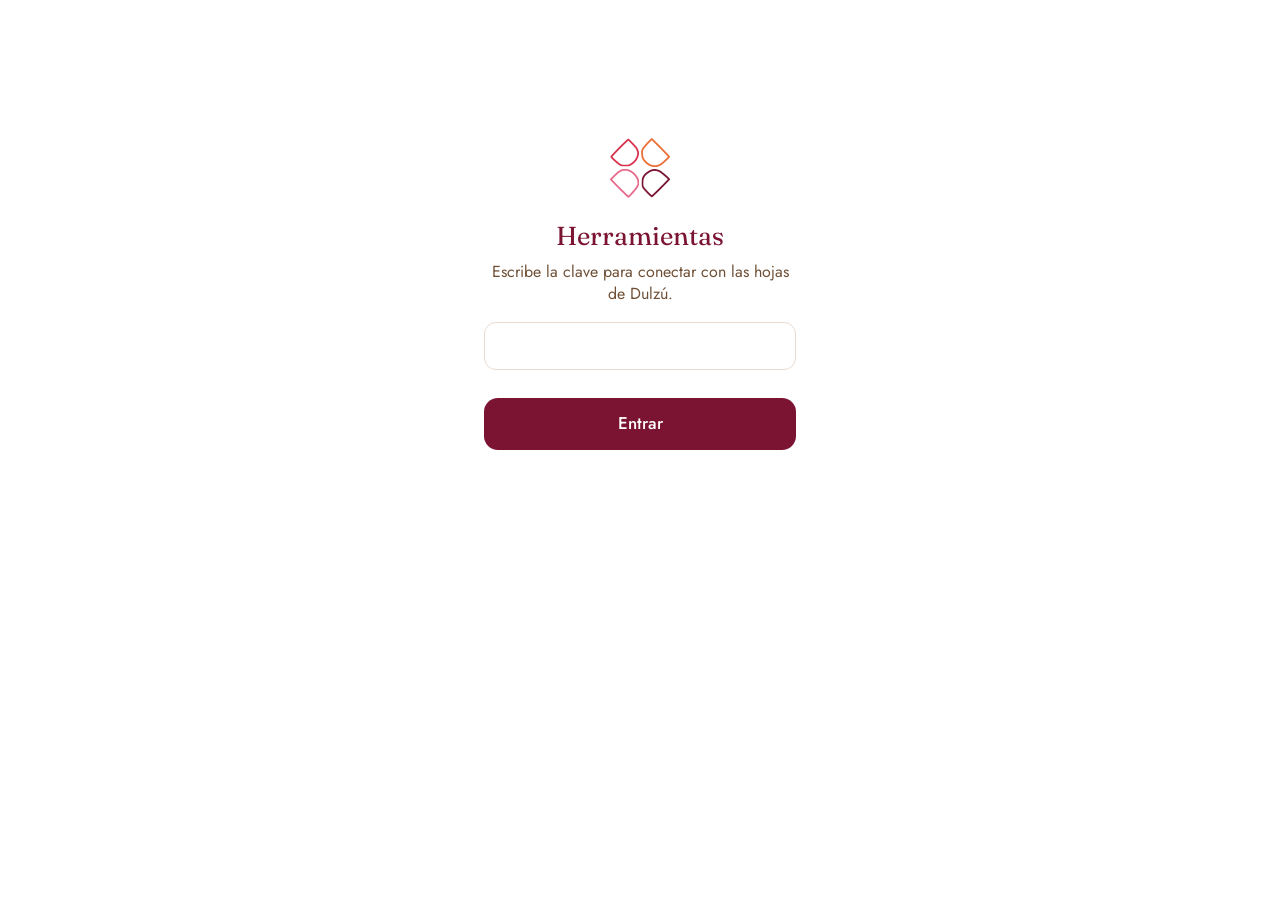
<file: index.html>
<!doctype html>
<html lang="es">
<head>
<meta charset="utf-8">
<meta name="viewport" content="width=device-width, initial-scale=1, viewport-fit=cover">
<meta name="robots" content="noindex">
<meta name="theme-color" content="#FFFFFF">
<title>Cotizar · Dulzú</title>
<link rel="icon" href="monograma.svg" type="image/svg+xml">
<link rel="preconnect" href="https://fonts.googleapis.com">
<link rel="preconnect" href="https://fonts.gstatic.com" crossorigin>
<link rel="stylesheet" href="https://fonts.googleapis.com/css2?family=Fraunces:opsz,wght@9..144,400;9..144,500&family=Jost:wght@400;500;600&display=swap">
<style>
/* Manual de marca Dulzú v1.1 — paleta intensa. Fraunces: títulos y montos. Jost: interfaz. */
:root{
  --coral:#D8334F; --durazno:#EA7038; --rosa:#E66B8C; --vino:#7A1432; --vino-osc:#5E0F27;
  --cacao:#3F2B26; --camel:#6F5036; --rosa-suave:#F7C6C7; --crema:#FBF4E8; --blanco:#FFFFFF;
  --linea:#EADBCF; --linea-suave:#F3E9DF; --tenue:#9C8576;
  --verde:#1F6B3A; --verde-fondo:#E7F6EC; --verde-linea:#9FD3AE;
  --serif:'Fraunces', Georgia, 'Times New Roman', serif;
  --sans:'Jost', 'Avenir Next', 'Segoe UI', system-ui, sans-serif;
  --barra:84px;
}
*{box-sizing:border-box}
html,body{margin:0;padding:0;background:var(--blanco)}
body{font-family:var(--sans);color:var(--cacao);font-size:16px;line-height:1.4;-webkit-text-size-adjust:100%;-webkit-tap-highlight-color:transparent}
button,input,select{font:inherit;color:inherit}
button{cursor:pointer;touch-action:manipulation}
input{font-size:16px}
:focus-visible{outline:2px solid var(--rosa);outline-offset:2px}
.app{max-width:560px;margin:0 auto;min-height:100vh;padding-bottom:calc(var(--barra) + env(safe-area-inset-bottom,0px) + 24px)}
[hidden]{display:none !important}

/* Encabezado */
.top{position:sticky;top:0;z-index:20;background:var(--blanco);padding:calc(8px + env(safe-area-inset-top,0px)) 16px 10px;border-bottom:1px solid transparent;transition:border-color .15s}
.top-fila{display:flex;align-items:center;gap:8px}
.top-fila .icono:first-child{margin-left:-10px;color:var(--vino)}
.titulo{font-family:var(--serif);font-weight:400;font-size:21px;color:var(--vino);margin:0 0 0 4px;flex:1;line-height:1.2}
.top .tabs{margin-top:10px}
.top.sombra{border-bottom-color:var(--linea)}
.top img{width:48px;height:48px;flex:none;display:block}
.tabs{flex:1;display:flex;background:var(--crema);border-radius:12px;padding:4px}
.tabs button{flex:1;border:0;background:none;padding:9px 0;border-radius:9px;font-weight:500;font-size:15px;color:var(--camel)}
.tabs button[aria-selected=true]{background:var(--blanco);color:var(--vino);box-shadow:0 1px 2px rgba(63,43,38,.12)}
.icono{width:44px;height:44px;border:0;background:none;border-radius:12px;display:flex;align-items:center;justify-content:center;color:var(--camel);flex:none}
.icono:active{background:var(--crema)}
main{padding:4px 16px 0}

/* Campos */
.lbl{display:block;font-weight:500;font-size:14px;color:var(--camel);margin:0 0 6px}
.fila-cli{display:flex;justify-content:space-between;align-items:center;gap:10px;margin-top:4px}
.fila-cli .lbl{margin:0}
.borrar{border:0;background:none;color:var(--vino);font-weight:500;font-size:15px;min-height:44px;padding:0 2px;display:inline-flex;align-items:center;gap:6px}
.borrar:active{opacity:.6}
.input{width:100%;height:48px;border:1px solid var(--linea);border-radius:12px;padding:0 14px;background:var(--blanco);font-size:16px}
.input::placeholder{color:#A8968A}
.input:focus{border-color:var(--vino);outline:none}
.buscar{position:relative}
.buscar svg{position:absolute;left:14px;top:14px;pointer-events:none}
.buscar .input{padding-left:44px}

/* Secciones */
.sec{border:1px solid var(--linea);border-radius:16px;margin-top:14px;overflow:hidden;background:var(--blanco)}
.sec-h{display:flex;align-items:center;gap:10px;padding:14px 14px 12px}
.petal{width:11px;height:11px;border-radius:50% 50% 50% 0;transform:rotate(-45deg);flex:none;display:inline-block}
.petal.p{width:8px;height:8px}
.c-torta{background:var(--coral)} .c-boc{background:var(--durazno)} .c-tem{background:var(--rosa)} .c-pos{background:var(--vino)}
.sec-h h2{font-family:var(--serif);font-weight:400;font-size:21px;color:var(--vino);margin:0;flex:1}
.sec-h .precio{font-family:var(--serif);font-weight:500;font-size:20px;font-variant-numeric:tabular-nums;text-align:right;line-height:1.15}
.sec-h .precio small{display:block;font-family:var(--sans);font-weight:400;font-size:13px;color:var(--camel)}
.sw{position:relative;width:48px;height:28px;border-radius:14px;background:#D9C9BC;border:0;flex:none;transition:background .15s}
.sw::after{content:"";position:absolute;left:3px;top:3px;width:22px;height:22px;border-radius:50%;background:#fff;transition:transform .15s}
.sw[aria-checked=true]{background:var(--vino)}
.sw[aria-checked=true]::after{transform:translateX(20px)}
.fila{display:flex;align-items:center;justify-content:space-between;gap:12px;padding:8px 14px;border-top:1px solid var(--linea-suave);min-height:58px}
.fila .k{font-weight:500;font-size:15px}
.fila .k small{display:block;font-weight:400;font-size:13px;color:var(--camel)}
.selector{border:0;background:none;display:flex;align-items:center;gap:6px;font-weight:500;font-size:16px;padding:10px 0;min-height:44px;text-align:right}
.chev{color:#B9A596;flex:none}
.bloque{padding:12px 14px 14px;border-top:1px solid var(--linea-suave)}
.seg{display:flex;background:var(--crema);border-radius:10px;padding:3px}
.seg button{flex:1;border:0;background:none;padding:9px 4px;font-weight:500;font-size:14px;color:var(--camel);border-radius:8px;min-height:40px}
.seg button[aria-pressed=true]{background:var(--blanco);color:var(--vino);box-shadow:0 1px 2px rgba(63,43,38,.12)}
.chips{display:flex;gap:8px;overflow-x:auto;scrollbar-width:none;padding:2px 0;margin:0 -14px;padding-left:14px;padding-right:14px}
.chips::-webkit-scrollbar{display:none}
.chip{flex:none;height:40px;padding:0 15px;border-radius:999px;border:1px solid var(--linea);background:var(--blanco);display:inline-flex;align-items:center;gap:7px;font-weight:500;font-size:15px;white-space:nowrap}
.chip[aria-pressed=true]{background:var(--vino);border-color:var(--vino);color:#fff}
.nota{font-size:13.5px;color:var(--camel);margin:8px 0 0;line-height:1.4}
.aviso{background:var(--rosa-suave);color:var(--vino);border-radius:12px;padding:10px 12px;font-size:14px;line-height:1.4;margin:0 14px 12px}
.aviso.verde{background:var(--verde-fondo);color:var(--verde);border:1px solid var(--verde-linea)}

/* Acordeón */
.acc{border:0;background:none;width:100%;display:flex;align-items:center;justify-content:space-between;gap:12px;padding:8px 14px;border-top:1px solid var(--linea-suave);min-height:58px;text-align:left}
.acc .v{font-size:15px;color:var(--camel);text-align:right;display:flex;align-items:center;gap:6px}
.acc .v b{font-weight:500;color:var(--cacao)}
.acc .chev{transition:transform .15s}
.acc[aria-expanded=true] .chev{transform:rotate(90deg)}
.panel{padding:4px 14px 14px;background:#FFFCF8;border-top:1px solid var(--linea-suave)}

/* Stepper */
.step{display:inline-flex;align-items:center;border:1px solid var(--linea);border-radius:12px;height:44px;flex:none;background:var(--blanco)}
.step button{width:44px;height:42px;border:0;background:none;font-size:22px;line-height:1;color:var(--vino);border-radius:12px}
.step button:disabled{color:#CDBDB1}
.step button:active:not(:disabled){background:var(--crema)}
.step input{width:46px;border:0;text-align:center;font-weight:600;font-size:17px;font-variant-numeric:tabular-nums;background:none;padding:0;-moz-appearance:textfield}
.step input::-webkit-outer-spin-button,.step input::-webkit-inner-spin-button{-webkit-appearance:none;margin:0}
.step.ancho input{width:58px}
.pulso{animation:pulso .18s ease-out}
@keyframes pulso{from{transform:scale(1.12)}to{transform:scale(1)}}
.agregar{height:44px;padding:0 16px;border-radius:12px;border:1px solid var(--vino);color:var(--vino);background:var(--blanco);font-weight:500;font-size:15px;flex:none}
.agregar:active{background:var(--crema)}
.mas{border:1px dashed var(--durazno);background:none;border-radius:12px;width:100%;min-height:46px;font-weight:500;font-size:15px;margin-top:10px}
.quitar{width:40px;height:40px;border:0;background:none;color:var(--tenue);border-radius:10px;flex:none;font-size:18px}
.quitar:active{background:var(--crema)}

/* Filas internas (pisos, relleno, extras, minutos) */
.it{display:flex;align-items:center;gap:10px;padding:10px 0;border-bottom:1px solid var(--linea-suave)}
.it:last-of-type{border-bottom:0}
.it .t{flex:1;min-width:0}
.it .n{font-weight:500;font-size:15px;border:0;background:none;padding:0;text-align:left;display:flex;align-items:center;gap:6px;min-height:36px}
.it .s{font-size:13.5px;color:var(--camel)}
.it .monto{width:96px;flex:none}
.it .monto .input{height:44px;text-align:right;padding:0 10px}
.piso{padding:12px 0;border-bottom:1px solid var(--linea-suave)}
.piso-h{display:flex;align-items:center;justify-content:space-between;gap:8px}
.piso-h b{font-weight:500}
.piso .seg,.piso .chips{margin-top:8px}

/* Productos */
.h3{display:flex;align-items:baseline;justify-content:space-between;margin:26px 2px 10px}
.h3 h2{font-family:var(--serif);font-weight:400;font-size:21px;color:var(--vino);margin:0}
.h3 span{font-size:14px;color:var(--camel)}
.cats{margin:12px -16px 0;padding:2px 16px}
.prod{display:flex;align-items:center;gap:12px;padding:12px 0;border-bottom:1px solid var(--linea-suave)}
.prod .t{flex:1;min-width:0}
.prod .n{font-weight:500;font-size:16px;display:flex;align-items:center;gap:8px}
.prod .d{font-size:14px;color:var(--camel);margin-top:2px}
.prod .d b{font-weight:500;color:var(--cacao)}
.prod.on .n{color:var(--vino)}
.vacio{padding:18px 0;color:var(--camel);font-size:15px}

/* Barra inferior */
.barra{position:fixed;left:0;right:0;bottom:0;z-index:30;background:var(--blanco);border-top:1px solid var(--linea)}
.barra-in{max-width:560px;margin:0 auto;display:flex;align-items:center;gap:14px;padding:10px 16px calc(12px + env(safe-area-inset-bottom,0px))}
.barra .tl{flex:1;min-width:0}
.barra .tl small{display:block;font-size:14px;color:var(--camel)}
.barra .tl strong{font-family:var(--serif);font-weight:500;font-size:30px;line-height:1.1;font-variant-numeric:tabular-nums}
.btn{height:52px;padding:0 24px;border-radius:14px;border:0;background:var(--vino);color:#fff;font-weight:500;font-size:17px;flex:none;display:inline-flex;align-items:center;justify-content:center;gap:8px;text-decoration:none}
.btn:active{background:var(--vino-osc)}
.btn:disabled{opacity:.45}
.btn.sec2{background:var(--blanco);color:var(--vino);border:1px solid var(--vino)}
.btn.sec2:active{background:var(--crema)}
.teclado .barra{display:none}

/* Resumen */
.volver{border:0;background:none;color:var(--vino);font-weight:500;font-size:15px;display:inline-flex;align-items:center;gap:6px;min-height:44px;padding:0}
.ticket{border:1px solid var(--linea);border-radius:16px;padding:16px 16px 4px;margin-top:4px}
.tk-h{display:flex;justify-content:space-between;align-items:flex-start;gap:10px;padding-bottom:12px;border-bottom:1px dashed var(--linea)}
.tk-h .c{font-family:var(--serif);font-size:21px;color:var(--vino);overflow-wrap:anywhere}
.tk-h .f{font-size:14px;color:var(--camel);margin-top:2px}
.estado{font-weight:500;font-size:14px;white-space:nowrap;color:var(--camel)}
.estado.ok{color:var(--verde)}
.ln{padding:12px 0;border-bottom:1px solid var(--linea-suave)}
.ln .a{display:flex;justify-content:space-between;gap:12px;font-weight:500}
.ln .a span:last-child{font-variant-numeric:tabular-nums;white-space:nowrap}
.ln .b{display:flex;justify-content:space-between;gap:12px;font-size:14px;color:var(--camel);margin-top:3px}
.ln .b span:last-child{white-space:nowrap}
.tot{display:flex;justify-content:space-between;align-items:baseline;padding:14px 0 2px}
.tot span{font-weight:500}
.tot strong{font-family:var(--serif);font-weight:500;font-size:34px;color:var(--vino);font-variant-numeric:tabular-nums}
.igv{font-size:13px;color:var(--camel);text-align:right;padding-bottom:12px}
.acts{display:flex;gap:10px;margin-top:14px}
.acts .btn{flex:1;padding:0 10px;font-size:16px}
.negocio{border:1px solid var(--linea);border-radius:16px;margin-top:14px;overflow:hidden}
.negocio > .acc{border-top:0;font-weight:500}
.fam{margin:0 14px 12px;background:var(--verde-fondo);border:1px solid var(--verde-linea);border-radius:12px;padding:12px 14px;color:var(--verde)}
.fam .x{display:flex;justify-content:space-between;align-items:baseline;gap:10px}
.fam .x span{font-weight:500;font-size:15px}
.fam .x strong{font-weight:600;font-size:24px;font-variant-numeric:tabular-nums}
.fam small{font-size:13px;color:#2F7D4A}
.fam .dl{display:flex;justify-content:space-between;font-size:14.5px;padding:5px 0;border-top:1px dashed var(--verde-linea);font-variant-numeric:tabular-nums}
.fam .dl:first-of-type{margin-top:8px}
.pc{border-top:1px solid var(--linea-suave);padding:14px}
.pc-h{display:flex;justify-content:space-between;gap:10px;align-items:flex-start}
.pc-t{font-family:var(--serif);font-size:19px;color:var(--vino)}
.pc-s{font-size:13px;color:var(--camel);margin-top:2px;line-height:1.35}
.pc-p{font-family:var(--serif);font-size:20px;white-space:nowrap;font-variant-numeric:tabular-nums}
.pc-cap{font-size:13px;color:var(--camel);margin:10px 0 2px}
.pc-r{display:flex;justify-content:space-between;gap:10px;font-size:14px;padding:6px 0;border-bottom:1px dashed var(--linea);font-variant-numeric:tabular-nums}
.pc-r span:first-child{color:var(--camel)}
.pc-r span:last-child{white-space:nowrap}
.pc-r i{font-style:normal;font-size:12px;color:#8C7563;display:inline-block;min-width:36px;text-align:right}
.pc-r.tot2{font-weight:600;border-bottom:0;border-top:1px solid var(--camel);margin-top:2px}
.pc-r.tot2 span:first-child{color:var(--cacao)}
.pc-fam{display:flex;justify-content:space-between;align-items:center;gap:10px;background:var(--verde-fondo);border:1px solid var(--verde-linea);color:var(--verde);border-radius:10px;padding:10px 12px;margin-top:8px;font-variant-numeric:tabular-nums}
.pc-fam small{display:block;font-size:12px;color:#2F7D4A}
.pc-fam b{font-size:18px;white-space:nowrap}
.pc-nota{font-size:13px;color:var(--camel);margin-top:8px;line-height:1.4}

/* Historial */
.hi{border-bottom:1px solid var(--linea-suave)}
.hi-b{width:100%;border:0;background:none;text-align:left;display:flex;gap:12px;padding:14px 0}
.hi-b .t{flex:1;min-width:0}
.hi .n{font-weight:500;overflow-wrap:anywhere}
.hi .f{font-size:13px;color:var(--camel);margin-top:1px}
.hi .d{font-size:14px;color:var(--camel);margin-top:4px;line-height:1.35}
.hi .p{font-family:var(--serif);font-weight:500;font-size:19px;color:var(--vino);white-space:nowrap;font-variant-numeric:tabular-nums}
.hi-det{padding:0 0 14px}
.hi-det .pc-r:last-child{border-bottom:0}
.dia{font-weight:500;font-size:14px;color:var(--camel);margin:20px 0 0}

/* Hoja inferior */
.velo{position:fixed;inset:0;z-index:50;background:rgba(63,43,38,.32);display:flex;align-items:flex-end;justify-content:center}
.hoja{background:var(--blanco);width:100%;max-width:560px;max-height:82vh;border-radius:20px 20px 0 0;display:flex;flex-direction:column;padding-bottom:env(safe-area-inset-bottom,0px);animation:sube .16s ease-out}
@keyframes sube{from{transform:translateY(24px);opacity:.6}to{transform:none;opacity:1}}
.hoja-h{display:flex;align-items:center;justify-content:space-between;padding:14px 16px 8px}
.hoja-h h3{font-family:var(--serif);font-weight:400;font-size:21px;color:var(--vino);margin:0}
.hoja .buscar{margin:0 16px 8px}
.hoja-l{overflow-y:auto;padding:0 8px 12px;-webkit-overflow-scrolling:touch}
.op{width:100%;border:0;background:none;text-align:left;display:flex;justify-content:space-between;align-items:center;gap:12px;padding:12px 10px;border-radius:12px;min-height:52px;font-size:16px}
.op:active{background:var(--crema)}
.op[aria-selected=true]{background:var(--crema);color:var(--vino);font-weight:500}
.op small{color:var(--camel);font-size:14px;white-space:nowrap}

/* Avisos breves */
.toast{position:fixed;left:50%;transform:translateX(-50%);bottom:calc(var(--barra) + env(safe-area-inset-bottom,0px) + 14px);z-index:60;width:calc(100% - 32px);max-width:528px;background:var(--cacao);color:#fff;border-radius:12px;padding:12px 14px;font-weight:500;font-size:15px;display:flex;justify-content:space-between;align-items:center;gap:12px;box-shadow:0 6px 20px rgba(63,43,38,.22)}
.toast button{border:0;background:none;color:var(--rosa-suave);font-weight:500;padding:6px 4px}
.teclado .toast{bottom:16px}

/* Inicio */
.hola{display:flex;align-items:center;gap:12px;margin:calc(22px + env(safe-area-inset-top,0px)) 2px 26px}
.hola img{width:52px;height:52px;flex:none}
.hola h1{font-family:var(--serif);font-weight:400;font-size:28px;color:var(--vino);margin:0}
.grid{display:grid;grid-template-columns:1fr 1fr;gap:12px;padding-bottom:24px}
.card{border:0;text-align:left;border-radius:18px;padding:16px 14px 14px;min-height:132px;display:flex;flex-direction:column;justify-content:space-between;align-items:flex-start;gap:10px;transition:transform .08s}
.card:active{transform:scale(.97)}
.card b{display:block;font-weight:500;font-size:18px;line-height:1.2}
.card small{display:block;font-size:13px;margin-top:2px}
.card .ic{width:36px;height:36px;border-radius:11px;display:flex;align-items:center;justify-content:center;flex:none}
.card.f{color:#fff}.card.f .ic{background:rgba(255,255,255,.18)}.card.f small{opacity:.85}
.card.coral{background:var(--coral)}.card.vino{background:var(--vino)}
.card.s{background:var(--crema);color:var(--cacao)}.card.s small{color:var(--camel)}.card.s .ic{background:#fff}
.card.ancha{grid-column:span 2;min-height:76px;flex-direction:row;align-items:center;justify-content:flex-start;gap:12px}
.card.ancha b{font-size:17px}

/* Clave */
.clave{max-width:360px;margin:12vh auto 0;padding:24px;text-align:center}
.clave img{width:64px;height:64px}
.clave h1{font-family:var(--serif);font-weight:400;color:var(--vino);font-size:26px;margin:12px 0 6px}
.clave p{color:var(--camel);margin:0 0 16px}
.clave .btn{width:100%;margin-top:12px}

@media (min-width:900px){
  .app{max-width:600px}
  .barra-in{max-width:600px}
}
@media (prefers-reduced-motion:reduce){*{animation:none !important;transition:none !important}}
</style>
</head>
<body>
<div class="app" id="app">
  <header class="top" id="top" hidden>
    <div class="top-fila">
      <button class="icono" id="backBtn" aria-label="Volver al inicio">
        <svg width="22" height="22" viewBox="0 0 24 24" fill="none" stroke="currentColor" stroke-width="2.2" aria-hidden="true"><path d="m15 6-6 6 6 6"/></svg>
      </button>
      <img id="mono" src="monograma.svg" alt="Dulzú" width="48" height="48">
      <h1 class="titulo">Cotizar torta</h1>
      <button class="icono" id="menuBtn" aria-label="Más opciones">
        <svg width="22" height="22" viewBox="0 0 24 24" fill="currentColor" aria-hidden="true"><circle cx="5" cy="12" r="2"/><circle cx="12" cy="12" r="2"/><circle cx="19" cy="12" r="2"/></svg>
      </button>
    </div>
    <div class="tabs" role="tablist">
      <button role="tab" id="tabCotizar" aria-selected="true">Cotizar</button>
      <button role="tab" id="tabHist" aria-selected="false">Historial</button>
    </div>
  </header>
  <main id="main"></main>
</div>
<div class="barra" id="barra" hidden>
  <div class="barra-in">
    <div class="tl"><small id="barraSub">Total</small><strong id="barraTotal">S/ 0</strong></div>
    <button class="btn" id="barraBtn">Ver resumen</button>
  </div>
</div>
<script src="calc.js"></script>
<script src="app.js"></script>
</body>
</html>
</file>
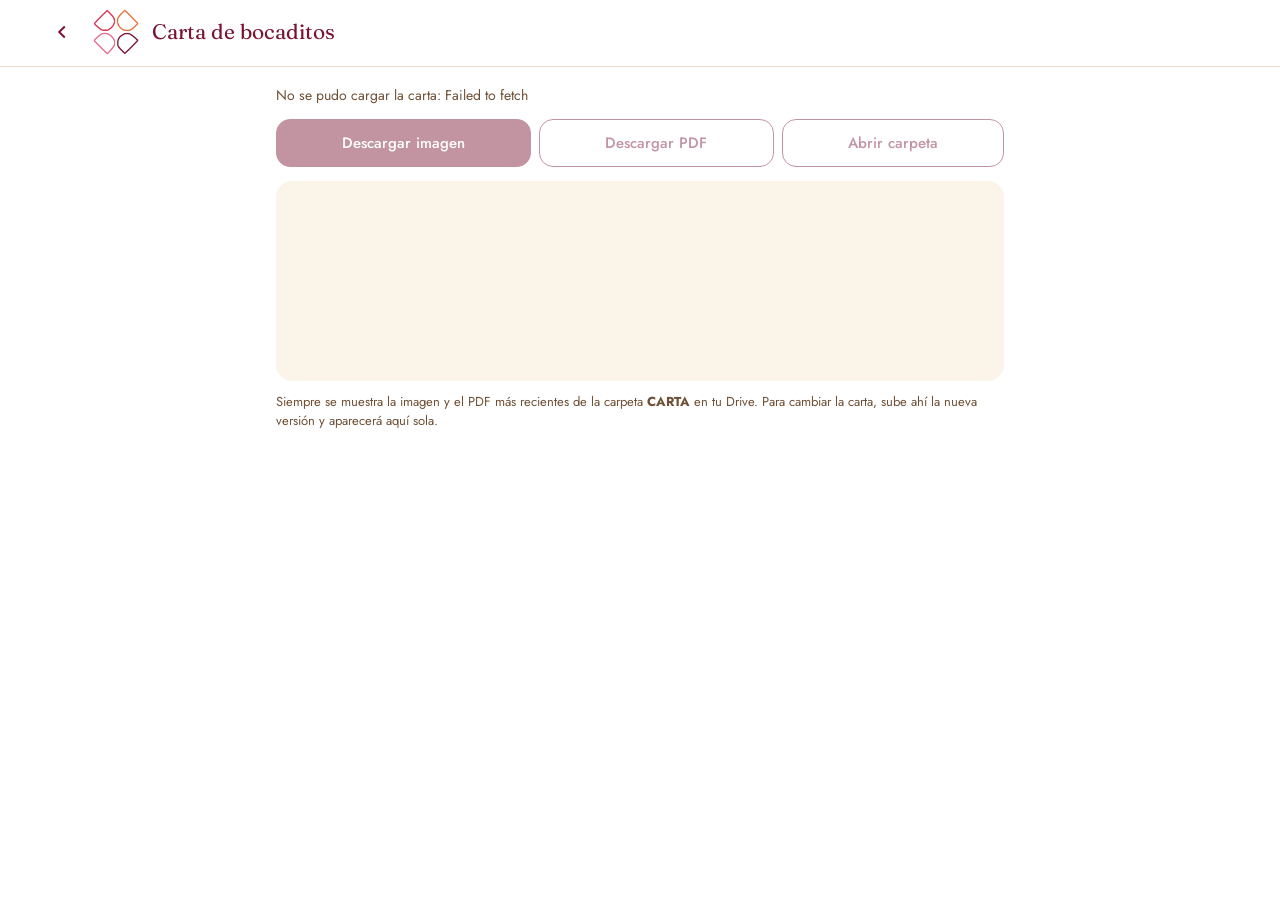
<file: carta.html>
<!doctype html>
<html lang="es"><head><meta charset="utf-8">
<meta name="viewport" content="width=device-width,initial-scale=1,viewport-fit=cover">
<meta name="robots" content="noindex">
<title>Carta · Dulzú</title>
<link rel="icon" href="monograma.svg" type="image/svg+xml">
<link rel="preconnect" href="https://fonts.googleapis.com"><link rel="preconnect" href="https://fonts.gstatic.com" crossorigin>
<link rel="stylesheet" href="https://fonts.googleapis.com/css2?family=Fraunces:opsz,wght@9..144,400;9..144,500&family=Jost:wght@400;500;600&display=swap">
<style>
:root{--bg:#FBF4E8;--card:#FFFFFF;--ink:#3F2B26;--muted:#6F5036;--line:#EADBCF;--vino:#7A1432;--coral:#D8334F}
*{box-sizing:border-box}
html,body{margin:0;background:var(--bg);color:var(--ink);font-family:"Jost","Segoe UI",system-ui,sans-serif}
.wrap{max-width:760px;margin:0 auto;padding:calc(10px + env(safe-area-inset-top,0px)) 16px calc(40px + env(safe-area-inset-bottom,0px))}
.dz-back{display:inline-flex;align-items:center;gap:6px;min-height:44px;color:var(--vino);font:500 15px Jost,system-ui,sans-serif;text-decoration:none;padding:0 4px}
h1{font-family:"Fraunces",Georgia,serif;font-weight:400;font-size:26px;margin:4px 0 0;color:var(--vino)}
.sub{margin:4px 0 14px;color:var(--muted);font-size:14px;min-height:20px}
.bar{display:flex;flex-wrap:wrap;gap:8px;margin-bottom:14px}
.bar a{flex:1 1 auto;text-align:center;text-decoration:none;font-size:15px;font-weight:500;border-radius:999px;padding:12px 16px;min-height:44px;border:1px solid var(--line);background:var(--card);color:var(--ink)}
.bar a.primary{background:var(--vino);border-color:var(--vino);color:#fff}
.bar a.off{opacity:.45;pointer-events:none}
.stage{background:#F1E6D8;border-radius:14px;padding:12px;text-align:center;min-height:200px}
.stage img{width:100%;max-width:700px;height:auto;display:block;margin:0 auto;box-shadow:0 1px 2px rgba(63,43,38,.12),0 8px 24px rgba(63,43,38,.10);background:#fff}
.empty{padding:40px 16px;color:var(--muted)}
.hint{font-size:13px;color:var(--muted);margin-top:12px;line-height:1.45}
</style></head><body class="dz"><link rel="stylesheet" href="app.css">
<header class="dz-top"><div class="dz-top-in"><a class="dz-atras" href="./" aria-label="Volver al inicio"><svg width="22" height="22" viewBox="0 0 24 24" fill="none" stroke="currentColor" stroke-width="2.2" aria-hidden="true"><path d="m15 6-6 6 6 6"/></svg></a><img src="monograma.svg" alt="Dulzú" width="48" height="48"><h1 class="dz-tit">Carta de bocaditos</h1></div></header>
<div class="wrap">
<h1>Carta de bocaditos</h1>
<p class="sub" id="sub">Cargando la carta…</p>
<div class="bar">
<a class="primary off" id="bImg" href="#" target="_blank" rel="noopener">Descargar imagen</a>
<a class="off" id="bPdf" href="#" target="_blank" rel="noopener">Descargar PDF</a>
<a class="off" id="bDir" href="#" target="_blank" rel="noopener">Abrir carpeta</a>
</div>
<div class="stage" id="stage"></div>
<p class="hint">Siempre se muestra la imagen y el PDF más recientes de la carpeta <b>CARTA</b> en tu Drive. Para cambiar la carta, sube ahí la nueva versión y aparecerá aquí sola.</p>
</div>
<script>
/* Carta de bocaditos en la app (31/10/2026): muestra al instante la última carta guardada en el teléfono y la actualiza desde Drive */
(function(){
var API='https://script.google.com/macros/s/AKfycbwIDp3-xUtD7GFfvjS-g6oCFJ8HVKtSfjLjXT5j_96P2qnaOL4rvSRajMWdTSrYWAlg/exec';
var KEY='';try{KEY=localStorage.getItem('dzk')||''}catch(e){}
function $(id){return document.getElementById(id)}
function esc(s){return String(s==null?'':s).replace(/[&<>"]/g,function(c){return{'&':'&amp;','<':'&lt;','>':'&gt;','"':'&quot;'}[c]})}
function enlace(id,url){var a=$(id);if(url){a.href=url;a.classList.remove('off')}else{a.href='#';a.classList.add('off')}}
var actual='';
function pintar(c,nota){
var firma=c.imagen?c.imagen.nombre+'|'+c.imagen.fecha:'-';
$('sub').textContent=(c.imagen?'Versión: '+c.imagen.nombre+' · actualizada el '+c.imagen.fecha:'No hay ninguna carta en la carpeta CARTA.')+(nota?' · '+nota:'');
enlace('bImg',c.imagen&&c.imagen.descarga);enlace('bPdf',c.pdf&&c.pdf.descarga);enlace('bDir',c.carpeta);
if(firma===actual)return;actual=firma;
$('stage').innerHTML=c.imagen?'<img src="'+c.imagen.dataUri+'" alt="Carta de bocaditos Dulzú">':'<div class="empty">Sube la carta (PNG o JPG, y su PDF) a la carpeta CARTA de NUBE DULZU.</div>';
}
var cache=null;try{cache=JSON.parse(localStorage.getItem('dz_carta')||'null')}catch(e){}
if(cache)pintar(cache,'actualizando…');
fetch(API+'?api=carta&k='+encodeURIComponent(KEY)).then(function(r){return r.json()}).then(function(j){
if(!j.ok)throw new Error(j.error||'Error del servidor');
pintar(j.data,'');
try{localStorage.setItem('dz_carta',JSON.stringify(j.data))}catch(e){}
}).catch(function(err){
if(cache)pintar(cache,'sin conexión, es la última guardada');
else $('sub').textContent='No se pudo cargar la carta: '+((err&&err.message)||err);
});
})();
</script>
</body></html>
</file>
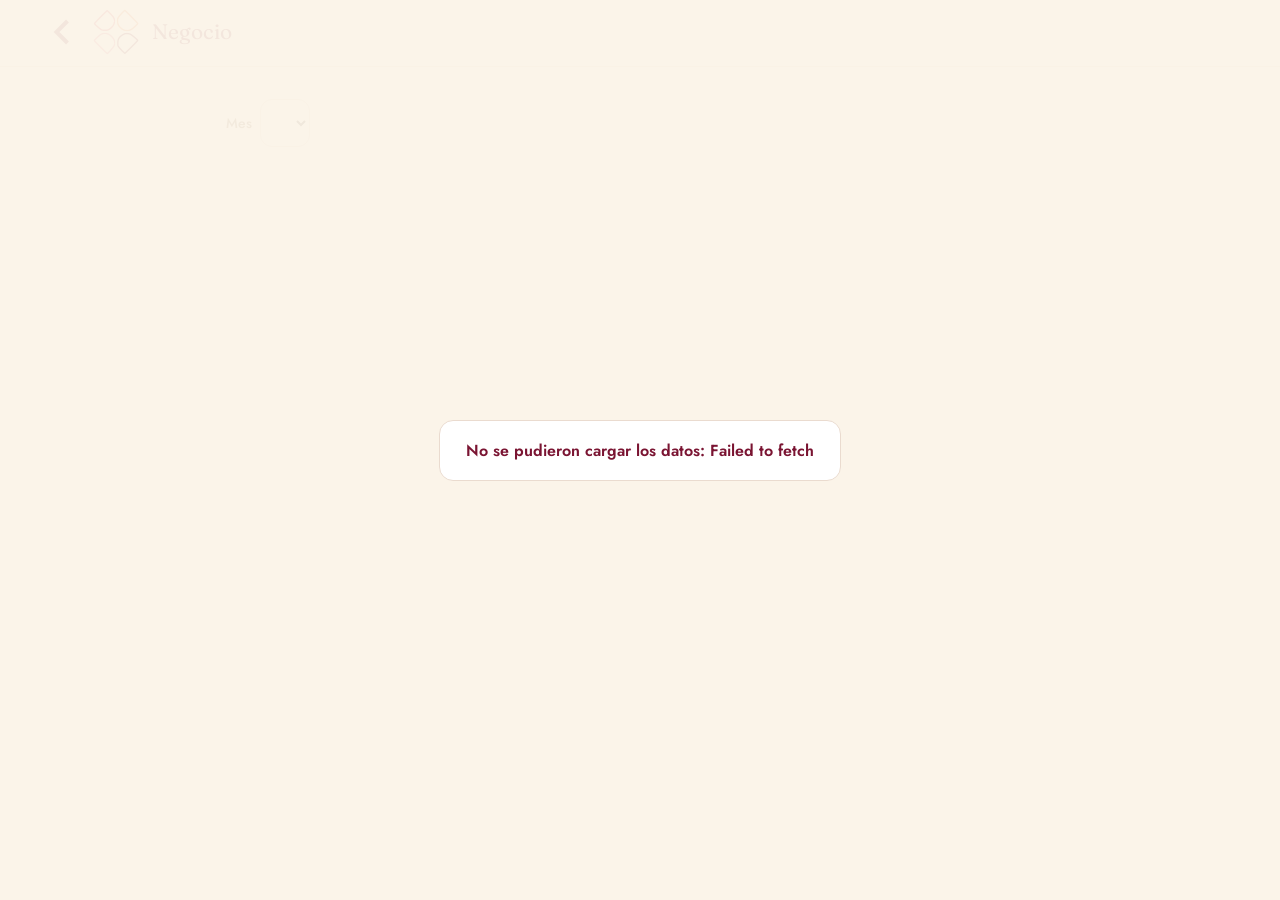
<file: dashboard.html>
<!doctype html>
<html lang="es"><head><meta charset="utf-8">
<meta name="viewport" content="width=device-width,initial-scale=1,viewport-fit=cover">
<title>Negocio · Dulzú</title>
<style>.dz-back{display:inline-flex;align-items:center;gap:6px;min-height:44px;color:#7A1432;font:500 15px Jost,system-ui,sans-serif;text-decoration:none;padding:0 4px}</style>
<link rel="stylesheet" href="https://fonts.googleapis.com/css2?family=Fraunces:opsz,wght@9..144,400;9..144,500&family=Jost:wght@400;500;600&display=swap">
<style>
:root{--bg:#FBF4E8;--card:#FFFFFF;--ink:#3F2B26;--muted:#6F5036;--soft:#8C7563;--line:#EADBCF;--vino:#7A1432;--coral:#D8334F;--rosa:#F7C6C7;--good:#2E6B3F;--bad:#B4233F;--badbg:#FBE4E8;--warnbg:#FCEBD4;--warn:#8A4B06;
--display:"Fraunces",Georgia,serif;--body:"Jost","Segoe UI",system-ui,sans-serif}
*{box-sizing:border-box}
html,body{margin:0;background:var(--bg);color:var(--ink);font-family:var(--body);-webkit-tap-highlight-color:transparent}
.wrap{max-width:860px;margin:0 auto;padding:18px 16px 40px}
h1{font-family:var(--display);font-weight:400;font-size:27px;margin:0;color:var(--vino)}
.sub{margin:2px 0 0;color:var(--muted);font-size:14px}
.bar{position:sticky;top:0;z-index:20;background:var(--bg);padding:10px 0;margin-top:8px;border-bottom:1px solid var(--line);display:flex;align-items:center;gap:8px;font-size:13.5px;color:var(--muted)}
.bar select{font:500 16px var(--body);color:var(--ink);background:var(--card);border:1px solid var(--line);border-radius:10px;padding:7px 10px}
h2{font-family:var(--display);font-weight:400;font-size:19px;margin:22px 0 10px}
.tiles{display:grid;grid-template-columns:repeat(2,minmax(0,1fr));gap:10px}
.tile{background:var(--card);border:1px solid var(--line);border-radius:14px;padding:13px 14px;min-width:0}
.tile .l{font-size:12.5px;color:var(--muted);line-height:1.25}
.tile .v{font-family:var(--display);font-size:24px;line-height:1.15;margin-top:4px;font-variant-numeric:tabular-nums;overflow-wrap:anywhere}
.tile .d{font-size:12.5px;margin-top:3px;color:var(--soft)}
.d.up{color:var(--good)!important}.d.dn{color:var(--bad)!important}
.tile.hero{grid-column:1/-1;background:var(--vino);border-color:var(--vino);color:#fff}
.tile.hero .l,.tile.hero .d,.tile.hero .d.up,.tile.hero .d.dn{color:#F7C6C7!important}.tile.hero .v{font-size:34px}
.card{background:var(--card);border:1px solid var(--line);border-radius:14px;padding:14px}
.note{background:var(--warnbg);color:var(--warn);border-radius:12px;padding:10px 12px;font-size:13.5px;margin-top:12px;line-height:1.4}
.note.info{background:#F3E7DC;color:var(--muted)}
.err{background:var(--badbg);color:var(--bad)}
table{width:100%;border-collapse:collapse;font-size:14px}
td,th{padding:7px 4px;border-bottom:1px dashed var(--line);text-align:left;vertical-align:top}
th{font-size:11.5px;color:var(--muted);font-weight:500;text-transform:uppercase;letter-spacing:.04em}
td.r,th.r{text-align:right;font-variant-numeric:tabular-nums;white-space:nowrap}
tr.tot td{font-weight:600;border-bottom:none;border-top:1px solid var(--muted)}
tr.big td{font-family:var(--display);font-size:18px;color:var(--vino)}
tr.sel td{background:#FBF0F2}
.small{font-size:12.5px;color:var(--soft)}
.scroll{overflow-x:auto}
.legend{display:flex;gap:14px;font-size:12.5px;color:var(--muted);margin-bottom:6px;flex-wrap:wrap}
.legend i{display:inline-block;width:10px;height:10px;border-radius:2px;margin-right:5px;vertical-align:-1px}
svg{display:block;width:100%;height:auto}
.overlay{position:fixed;inset:0;z-index:99;background:rgba(251,244,232,.94);display:flex;align-items:center;justify-content:center}
.overlay div{background:#fff;border:1px solid var(--line);border-radius:14px;padding:18px 26px;font-weight:600;color:var(--vino)}
footer{margin-top:26px;font-size:12.5px;color:var(--muted);text-align:center;line-height:1.5}
</style></head><body class="dz">
<div class="overlay" id="ov"><div>Cargando el dashboard…</div></div>
<link rel="stylesheet" href="app.css">
<header class="dz-top"><div class="dz-top-in"><a class="dz-atras" href="./" aria-label="Volver al inicio"><svg width="22" height="22" viewBox="0 0 24 24" fill="none" stroke="currentColor" stroke-width="2.2" aria-hidden="true"><path d="m15 6-6 6 6 6"/></svg></a><img src="monograma.svg" alt="Dulzú" width="48" height="48"><h1 class="dz-tit">Negocio</h1></div></header>
<div class="wrap">
<h1>Dashboard del negocio</h1>
<p class="sub">Ventas, compras, impuestos y utilidad de cada mes.</p>
<div class="bar"><label for="mes">Mes</label><select id="mes"></select></div>
<div id="errs"></div>
<section id="main"></section>
<footer id="foot"></footer>
</div>
<script>
var D = null, MES = '';
var MESES = ['enero','febrero','marzo','abril','mayo','junio','julio','agosto','setiembre','octubre','noviembre','diciembre'];
var MC = ['Ene','Feb','Mar','Abr','May','Jun','Jul','Ago','Set','Oct','Nov','Dic'];
var TIPOS = [['torta','Tortas'],['boc','Bocaditos y kekes'],['tem','Temáticos'],['otro','Sin detalle'],['del','Delivery']];
function cap(s){ return s.replace(/^./, function(c){ return c.toUpperCase(); }); }
function nomMes(p){ var a = p.split('-'); return MESES[+a[1]-1] + ' ' + a[0]; }
function S(n){ if (n === null || n === undefined || isNaN(n)) return '—'; return (n < -0.004 ? '−' : '') + 'S/ ' + Math.abs(n).toLocaleString('es-PE',{minimumFractionDigits:2,maximumFractionDigits:2}); }
function S0(n){ return (n < -0.5 ? '−' : '') + 'S/ ' + Math.round(Math.abs(n)).toLocaleString('es-PE'); }
function P(n){ return Math.round(n*100) + ' %'; }
function esc(s){ return String(s).replace(/[&<>"]/g, function(c){ return {'&':'&amp;','<':'&lt;','>':'&gt;','"':'&quot;'}[c]; }); }
function prev(p){ var a = p.split('-'), y = +a[0], m = +a[1] - 1; if (m === 0) { m = 12; y--; } return y + '-' + (m < 10 ? '0' : '') + m; }
function tile(l, v, d, cls){ return '<div class="tile' + (cls ? ' ' + cls : '') + '"><div class="l">' + l + '</div><div class="v">' + v + '</div>' + (d || '') + '</div>'; }
function delta(cur, ant, invert){
  if (ant === null || ant === undefined) return '';
  var d = cur - ant; if (Math.abs(d) < 0.5) return '<div class="d">igual que el mes anterior</div>';
  var good = invert ? d < 0 : d > 0;
  return '<div class="d ' + (good ? 'up' : 'dn') + '">' + (d > 0 ? '▲ ' : '▼ ') + S0(Math.abs(d)) + ' vs. mes anterior</div>';
}
function grafico(ks, sel){
  var W = 640, H = 300, pl = 6, pr = 6, pt = 34, pb = 38;
  var max = Math.max.apply(null, ks.map(function(k){ return D.meses[k].ventas; }).concat([1]));
  var y = function(v){ return pt + (1 - Math.max(v,0) / max) * (H - pt - pb); };
  var bw = (W - pl - pr) / ks.length, g = '<line x1="' + pl + '" x2="' + (W-pr) + '" y1="' + y(0) + '" y2="' + y(0) + '" stroke="#CDBBA9"/>';
  ks.forEach(function(k, i){
    var m = D.meses[k], x0 = pl + i * bw, w = Math.min(44, bw * 0.32), on = k === sel;
    var xa = x0 + bw/2 - w - 1, xb = x0 + bw/2 + 1;
    g += '<rect x="' + xa + '" y="' + y(m.ventas) + '" width="' + w + '" height="' + (y(0) - y(m.ventas)) + '" rx="3" fill="' + (on ? '#7A1432' : '#C99AA6') + '"><title>Ventas ' + S(m.ventas) + '</title></rect>';
    g += '<rect x="' + xb + '" y="' + y(m.utilidad) + '" width="' + w + '" height="' + (y(0) - y(m.utilidad)) + '" rx="3" fill="' + (on ? '#2E6B3F' : '#9CC3A6') + '"><title>Utilidad ' + S(m.utilidad) + '</title></rect>';
    g += '<text x="' + (x0 + bw/2) + '" y="' + (H - 10) + '" text-anchor="middle" font-size="21" fill="' + (on ? '#3F2B26' : '#8C7563') + '" font-weight="' + (on ? 600 : 400) + '">' + MC[+k.split('-')[1]-1] + '</text>';
    if (on) g += '<text x="' + (x0 + bw/2) + '" y="' + (y(m.ventas) - 9) + '" text-anchor="middle" font-size="21" font-weight="600" fill="#3F2B26">' + S0(m.ventas) + '</text>';
  });
  return '<div class="card"><div class="legend"><span><i style="background:#7A1432"></i>Ventas (con IGV)</span><span><i style="background:#2E6B3F"></i>Utilidad aprox.</span></div><svg viewBox="0 0 ' + W + ' ' + H + '" role="img" aria-label="Ventas y utilidad por mes">' + g + '</svg></div>';
}
function render(){
  var p = MES, m = D.meses[p], a = D.meses[prev(p)] || null, el = document.getElementById('main');
  if (!m) { el.innerHTML = '<div class="note">No hay datos para este mes.</div>'; return; }
  var h = '<h2>' + cap(nomMes(p)) + '</h2><div class="tiles">';
  h += tile('Utilidad generada (aprox.)', S(m.utilidad), (m.ventas ? '<div class="d">' + P(m.utilidad / m.ventas) + ' de lo vendido · margen + mano de obra de Katherine</div>' : '') + delta(m.utilidad, a && a.utilidad), 'hero');
  h += tile('Ventas (con IGV)', S(m.ventas), '<div class="d">' + m.nV + (m.nV === 1 ? ' boleta' : ' boletas') + ' · sin IGV ' + S(m.netos) + '</div>' + delta(m.ventas, a && a.ventas));
  h += tile('Compras (con IGV)', S(m.compras), '<div class="d">' + m.nC + (m.nC === 1 ? ' factura' : ' comprobantes') + '</div>' + delta(m.compras, a && a.compras, true));
  h += tile('Impuestos a pagar', S(m.impuestos), '<div class="d">IGV ' + S0(m.igvPagar) + ' + renta ' + S(m.renta) + '</div>');
  h += tile('Dinero que quedó', S(m.caja), '<div class="d">ventas − compras − impuestos</div>');
  h += '</div>';

  // Utilidad por tipo
  h += '<h2>Utilidad por tipo de producto</h2><div class="card scroll"><table><tr><th>Tipo</th><th class="r">Vendido</th><th class="r">% gan.</th><th class="r">Utilidad</th></tr>';
  TIPOS.forEach(function(t){ var c = m.cat[t[0]]; if (!c || Math.abs(c.v) < 0.005) return;
    h += '<tr><td>' + t[1] + '</td><td class="r">' + S(c.v) + '</td><td class="r">' + P(D.pct[t[0]] || 0) + '</td><td class="r">' + S(c.g) + '</td></tr>'; });
  h += '<tr class="tot big"><td>Total</td><td class="r">' + S(m.ventas) + '</td><td class="r"></td><td class="r">' + S(m.utilidad) + '</td></tr></table>';
  h += '<div class="small" style="margin-top:8px">La utilidad ya descuenta insumos, empaques, gastos fijos, IGV y renta. Incluye el pago de Katherine (mano de obra). Si una boleta tiene varios productos, su total se reparte en partes iguales entre ellos.</div></div>';

  // Impuestos
  h += '<h2>Impuestos del mes</h2><div class="card"><table>';
  h += '<tr><td>IGV cobrado en ventas</td><td class="r">' + S(m.igvV) + '</td></tr>';
  h += '<tr><td>− IGV pagado en compras (crédito fiscal)</td><td class="r">' + S(m.igvC) + '</td></tr>';
  h += '<tr class="tot"><td>IGV a pagar</td><td class="r">' + S0(m.igvPagar) + '</td></tr>';
  h += '<tr><td>Renta RER ' + (Math.round(D.tasaRenta*1000)/10) + ' % de ' + S(m.netos) + '</td><td class="r">' + S(m.renta) + '</td></tr>';
  h += '<tr class="tot big"><td>Total a pagar a SUNAT</td><td class="r">' + S(m.impuestos) + '</td></tr></table>';
  if (m.saldoSig > 0) h += '<div class="small" style="margin-top:6px">Saldo a favor de IGV para el mes siguiente: ' + S(m.saldoSig) + '</div>';
  if (m.sinCred > 0) h += '<div class="small" style="margin-top:6px">Compras sin crédito fiscal: ' + S(m.sinCred) + '</div>';
  h += '</div>';

  if (m.compras > m.ventas - m.utilidad - m.impuestos + 1 && m.ventas > 0) h += '<div class="note info">Este mes compraste más insumos de los que usaron las ventas (stock para pedidos siguientes o compras no del negocio). Por eso el dinero que quedó (' + S0(m.caja) + ') es menor que la utilidad (' + S0(m.utilidad) + ').</div>';

  // 12 meses
  var ks = Object.keys(D.meses).filter(function(k){ return k <= D.hoy; }).sort().slice(-12);
  h += '<h2>Mes a mes</h2>' + grafico(ks, p);
  h += '<div class="card scroll" style="margin-top:10px"><table><tr><th>Mes</th><th class="r">Ventas</th><th class="r">Compras</th><th class="r">Impuestos</th><th class="r">Utilidad</th></tr>';
  var T = {v:0,c:0,i:0,u:0};
  ks.slice().reverse().forEach(function(k){ var x = D.meses[k]; T.v += x.ventas; T.c += x.compras; T.i += x.impuestos; T.u += x.utilidad;
    h += '<tr' + (k === p ? ' class="sel"' : '') + '><td style="white-space:nowrap">' + MC[+k.split('-')[1]-1] + ' ' + k.slice(2,4) + '</td><td class="r">' + S0(x.ventas) + '</td><td class="r">' + S0(x.compras) + '</td><td class="r">' + S0(x.impuestos) + '</td><td class="r">' + S0(x.utilidad) + '</td></tr>'; });
  h += '<tr class="tot"><td>Total</td><td class="r">' + S0(T.v) + '</td><td class="r">' + S0(T.c) + '</td><td class="r">' + S0(T.i) + '</td><td class="r">' + S0(T.u) + '</td></tr></table></div>';

  // últimas ventas
  if (m.ultimas.length) {
    h += '<h2>Últimas ventas del mes</h2><div class="card"><table>';
    m.ultimas.forEach(function(u){ h += '<tr><td style="white-space:nowrap">' + esc(u.f) + '</td><td>' + esc(u.c || '(sin nombre)') + (u.d ? '<div class="small">' + esc(u.d) + '</div>' : '') + '</td><td class="r">' + S(u.t) + '</td></tr>'; });
    h += '</table></div>';
  }
  el.innerHTML = h;
}
function pintar(d){
  D = d; document.getElementById('ov').style.display = 'none';
  if (d.errores && d.errores.length) document.getElementById('errs').innerHTML = d.errores.map(function(x){ return '<div class="note err">No pude leer: ' + esc(x) + '</div>'; }).join('');
  var ks = Object.keys(d.meses).filter(function(k){ return k <= d.hoy; }).sort().reverse(), sel = document.getElementById('mes');
  ks.forEach(function(k){ var o = document.createElement('option'); o.value = k; o.textContent = cap(nomMes(k)); sel.appendChild(o); });
  MES = ks.indexOf(d.hoy) >= 0 ? d.hoy : (ks[0] || d.hoy); sel.value = MES;
  sel.addEventListener('change', function(){ MES = sel.value; render(); });
  document.getElementById('foot').innerHTML = 'Actualizado ' + d.generado + ' · Fuente: Registro tributario (Ventas, Compras, Resumen mensual).<br>Los % de ganancia se cambian en Registro tributario › Config (filas 16 a 19).';
  try { render(); } catch (e) { document.getElementById('main').innerHTML = '<div class="note err">' + esc(e.message) + '</div>'; }
}
/* App en GitHub (31/10/2026): muestra al instante el último dashboard guardado en el teléfono y lo actualiza desde el Registro */
(function(){
var API='https://script.google.com/macros/s/AKfycbwIDp3-xUtD7GFfvjS-g6oCFJ8HVKtSfjLjXT5j_96P2qnaOL4rvSRajMWdTSrYWAlg/exec';
var KEY='';try{KEY=localStorage.getItem('dzk')||''}catch(e){}
var cache=null;try{cache=JSON.parse(localStorage.getItem('dz_dash')||'null')}catch(e){}
function limpiar(){var s=document.getElementById('mes');var n=s.cloneNode(false);s.parentNode.replaceChild(n,s);document.getElementById('errs').innerHTML=''}
function pie(t){var f=document.getElementById('foot');if(f)f.innerHTML=t+f.innerHTML.replace(/^(Actualizando…|Sin conexión[^·]*)\s·\s/,'')}
if(cache){pintar(cache);pie('Actualizando… · ')}
fetch(API+'?api=dashboard&k='+encodeURIComponent(KEY)).then(function(r){return r.json()}).then(function(j){
if(!j.ok)throw new Error(j.error||'Error del servidor');
var mes=MES;limpiar();pintar(j.data);
if(cache&&mes&&j.data.meses[mes]){MES=mes;document.getElementById('mes').value=mes;render()}
try{localStorage.setItem('dz_dash',JSON.stringify(j.data))}catch(e){}
}).catch(function(err){
if(cache)pie('Sin conexión: mostrando los datos guardados · ');
else document.getElementById('ov').innerHTML='<div>No se pudieron cargar los datos: '+esc(err.message||err)+'</div>';
});
})();
</script>
</body></html>
</file>
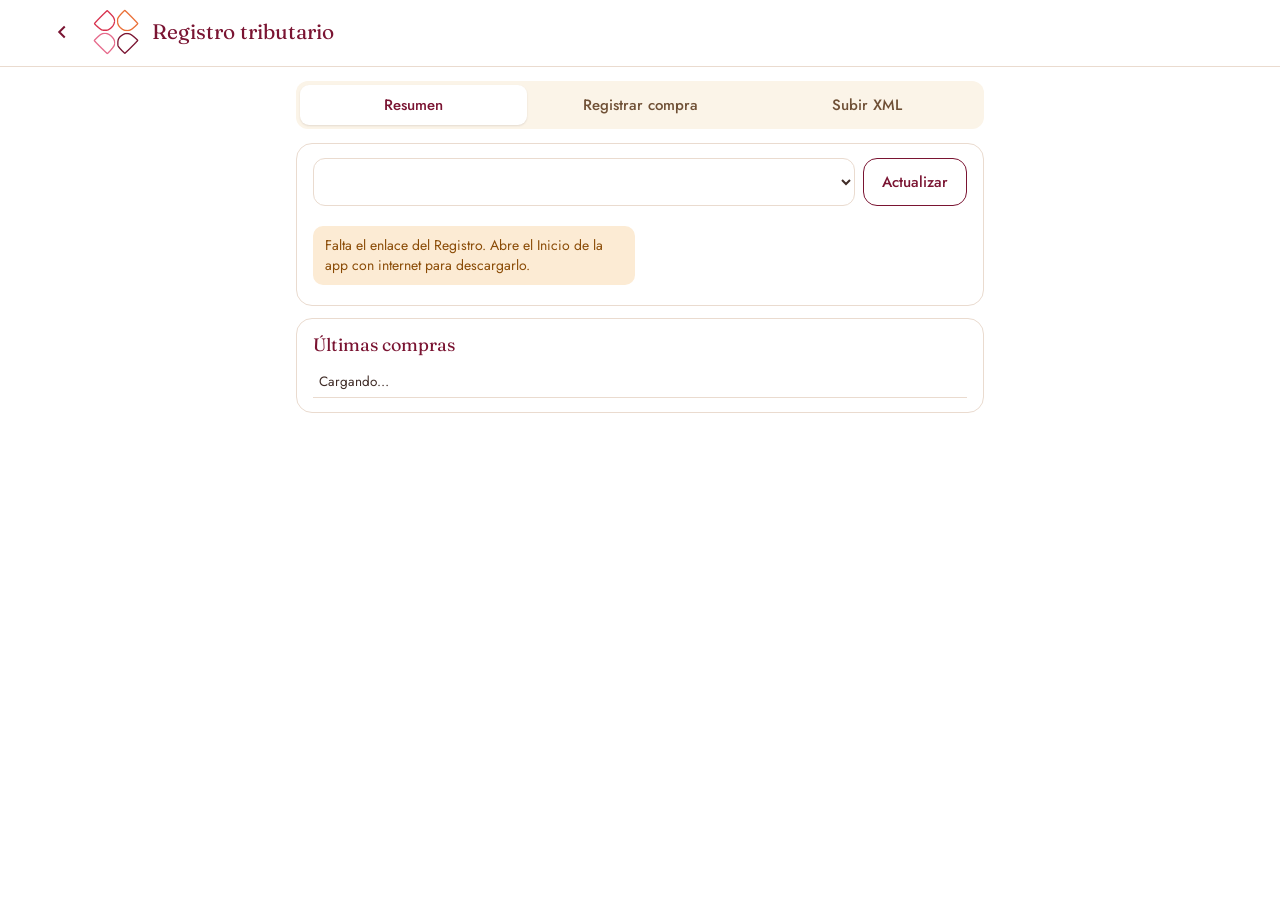
<file: registro.html>
<!DOCTYPE html>
<html>
<head>
<meta charset="utf-8">
<meta name="viewport" content="width=device-width, initial-scale=1, viewport-fit=cover">
<title>Registro tributario · Dulzú</title>
<link rel="icon" href="monograma.svg" type="image/svg+xml">
<style>.dz-back{display:inline-flex;align-items:center;gap:6px;min-height:44px;color:#7A1432;font:500 15px Jost,system-ui,sans-serif;text-decoration:none;padding:0 4px}</style>
<link rel="preconnect" href="https://fonts.googleapis.com">
<link href="https://fonts.googleapis.com/css2?family=Fraunces:opsz,wght@9..144,400;9..144,500&family=Jost:wght@400;500;600&display=swap" rel="stylesheet">
<style>
:root{--bg:#FBF4E8;--card:#fff;--ink:#3F2B26;--muted:#6F5036;--line:#EADBCF;--vino:#7A1432;--coral:#D8334F;--rosa:#F7C6C7;--ok:#2E6B3F;--okbg:#E4F1E6;--warn:#8A4B06;--warnbg:#FCEBD4}
*{box-sizing:border-box}
body{margin:0;background:var(--bg);color:var(--ink);font:15px/1.45 Jost,system-ui,sans-serif}
.wrap{max-width:720px;margin:0 auto;padding:16px 16px 40px}
h1{font:400 24px/1.15 Fraunces,Georgia,serif;margin:0 0 2px}
.sub{color:var(--muted);margin:0 0 14px;font-size:14px}
.tabs{display:flex;gap:6px;margin-bottom:14px;flex-wrap:wrap}
.tabs button{flex:1 1 auto;border:1px solid var(--line);background:var(--card);border-radius:999px;padding:9px 12px;font:500 14px Jost,sans-serif;color:var(--ink);cursor:pointer}
.tabs button[aria-selected=true]{background:var(--vino);border-color:var(--vino);color:#fff}
.card{background:var(--card);border:1px solid var(--line);border-radius:14px;padding:14px 16px;margin-bottom:12px}
.card h2{font:400 18px Fraunces,serif;margin:0 0 10px}
.kpis{display:grid;grid-template-columns:repeat(2,minmax(0,1fr));gap:10px}
.kpi{background:var(--bg);border-radius:10px;padding:10px 12px}
.kpi small{display:block;font-size:12px;letter-spacing:.04em;text-transform:uppercase;color:var(--muted)}
.kpi b{font:500 20px Fraunces,serif;font-variant-numeric:tabular-nums}
.kpi.big{grid-column:1/-1;background:var(--vino);color:#fff}
.kpi.big small{color:var(--rosa)} .kpi.big b{font-size:28px}
.mes{display:flex;align-items:center;gap:8px;margin-bottom:10px}
.mes select{flex:1}
table{width:100%;border-collapse:collapse;font-size:13.5px;font-variant-numeric:tabular-nums}
th,td{padding:6px 6px;border-bottom:1px solid var(--line);text-align:right}
th:first-child,td:first-child{text-align:left}
th{font-weight:500;color:var(--muted);font-size:12px}
.scroll{overflow-x:auto}
label{display:flex;flex-direction:column;gap:4px;font-size:12px;font-weight:500;letter-spacing:.05em;text-transform:uppercase;color:var(--muted)}
input,select,textarea{font:15px Jost,sans-serif;color:var(--ink);background:#FFFDF9;border:1px solid var(--line);border-radius:9px;padding:9px 11px;width:100%;text-transform:none;letter-spacing:0}
.row{display:grid;grid-template-columns:repeat(auto-fit,minmax(150px,1fr));gap:10px;margin-bottom:10px}
.radios{display:flex;flex-direction:column;gap:6px;margin-bottom:10px}
.radios label{flex-direction:row;align-items:center;gap:8px;text-transform:none;letter-spacing:0;font-size:14.5px;color:var(--ink);font-weight:400}
.radios input{width:auto}
.btn{border:0;background:var(--vino);color:#fff;border-radius:999px;padding:11px 18px;font:500 15px Jost,sans-serif;cursor:pointer}
.btn.sec{background:var(--card);color:var(--ink);border:1px solid var(--line)}
.btn:disabled{opacity:.5}
.calc{background:var(--bg);border-radius:10px;padding:10px 12px;font-size:14px;margin-bottom:12px;font-variant-numeric:tabular-nums}
.msg{border-radius:10px;padding:9px 12px;margin-top:10px;font-size:14px}
.msg.ok{background:var(--okbg);color:var(--ok)} .msg.err{background:var(--warnbg);color:var(--warn)}
.hint{color:var(--muted);font-size:13px;margin:6px 0 0}
.drop{border:2px dashed var(--line);border-radius:12px;padding:22px;text-align:center;cursor:pointer;background:#FFFDF9}
.drop b{font:400 18px Fraunces,serif;display:block}
[hidden]{display:none!important}
#items input,#items select{width:100%;min-width:0;padding:6px 8px;font:inherit;font-size:14px;border:1px solid var(--line);border-radius:8px;background:#fff}
#items td{vertical-align:top;padding:4px}
#items .x{border:0;background:none;font-size:20px;line-height:1;color:var(--muted);cursor:pointer;padding:6px}
.scan{display:flex;align-items:center;gap:14px;background:var(--bg);border:1px solid var(--line);border-radius:12px;padding:12px 14px;margin-top:10px}.scan-doc{position:relative;width:44px;height:56px;flex:none;background:#fff;border:2px solid var(--vino);border-radius:6px;overflow:hidden}.scan-doc i{display:block;height:3px;border-radius:2px;background:var(--line);margin:7px 6px 0}.scan-doc i:nth-child(2){width:60%}.scan-doc i:nth-child(4){width:70%}.scan-doc b{position:absolute;left:0;right:0;height:3px;background:var(--coral);box-shadow:0 0 8px 2px var(--coral);animation:scanmov 1.6s ease-in-out infinite}@keyframes scanmov{0%{top:0}50%{top:calc(100% - 3px)}100%{top:0}}.scan-t{position:relative;flex:1;min-height:40px;font-weight:500}.scan-t span{position:absolute;left:0;top:0;opacity:0;animation:scantxt 9s infinite}.scan-t span:nth-child(2){animation-delay:3s}.scan-t span:nth-child(3){animation-delay:6s}@keyframes scantxt{0%{opacity:0;transform:translateY(4px)}5%,30%{opacity:1;transform:none}35%,100%{opacity:0}}
.scan-doc.qr{background:conic-gradient(var(--vino) 25%,#fff 0 50%,var(--vino) 0 75%,#fff 0) 0 0/11px 11px}.scan-t span.on{opacity:1;animation:none}
.chk{display:flex;gap:12px;align-items:center;border-radius:12px;padding:12px 14px;margin-top:10px;font-size:15px;line-height:1.35}.chk.ok{background:var(--ok);color:#fff;animation:chkpop .5s ease}.chk.bad{background:var(--warnbg);color:var(--warn);border:1px solid var(--warn)}.chk-i{flex:none;width:32px;height:32px;border-radius:50%;display:flex;align-items:center;justify-content:center;font-weight:700;font-size:19px;background:rgba(255,255,255,.28)}.chk.bad .chk-i{background:var(--warn);color:#fff}@keyframes chkpop{0%{transform:scale(.95);opacity:.4}60%{transform:scale(1.02)}100%{transform:scale(1);opacity:1}}
</style>
</head>
<body class="dz">
<link rel="stylesheet" href="app.css">
<header class="dz-top"><div class="dz-top-in"><a class="dz-atras" href="./" aria-label="Volver al inicio"><svg width="22" height="22" viewBox="0 0 24 24" fill="none" stroke="currentColor" stroke-width="2.2" aria-hidden="true"><path d="m15 6-6 6 6 6"/></svg></a><img src="monograma.svg" alt="Dulzú" width="48" height="48"><h1 class="dz-tit">Registro tributario</h1></div></header>
<div class="wrap">
  <h1>Registro tributario Dulzú</h1>
  <p class="sub">Ventas, compras, IGV y renta RER 1.5 % mes a mes.</p>
  <div class="tabs" role="tablist">
    <button role="tab" aria-selected="true" data-t="resumen">Resumen</button>
    <button role="tab" aria-selected="false" data-t="compra">Registrar compra</button>
    <button role="tab" aria-selected="false" data-t="xml">Subir XML</button>
  </div>

  <!-- RESUMEN -->
  <section id="t-resumen">
    <div class="card">
      <div class="mes"><select id="selMes" aria-label="Mes"></select><button class="btn sec" id="recargar">Actualizar</button></div>
      <div class="kpis" id="kpis"><p class="hint">Cargando…</p></div>
      <p class="hint" id="nota"></p>
    </div>
    <div class="card">
      <h2>Últimas compras</h2>
      <div class="scroll"><table id="ult"><tbody><tr><td>Cargando…</td></tr></tbody></table></div>
    </div>
  </section>

  <!-- COMPRA MANUAL -->
  <section id="t-compra" hidden>
    <div class="card">
      <h2>Compra de insumos</h2>
      <div class="drop" id="foto-drop" tabindex="0" style="margin-bottom:12px"><b>Tomar foto de la factura</b><span class="hint">Leo el QR y, con IA, el proveedor y cada producto. Tú solo revisas y registras.</span></div>
      <input type="file" id="foto" accept="image/*" capture="environment" hidden>
      <div id="f-msg"></div><div id="f-ia" style="margin-bottom:10px"></div>
      <div class="row">
        <label>Tipo
          <select id="c-tipo">
            <option value="01">Factura</option><option value="03">Boleta</option>
            <option value="07">Nota de crédito</option><option value="12">Ticket</option>
          </select></label>
        <label>Fecha de emisión<input id="c-fecha" type="date"></label>
      </div>
      <div class="row">
        <label>Serie y número<input id="c-serie" placeholder="F001-1234"></label>
        <label>RUC del proveedor<input id="c-ruc" inputmode="numeric" maxlength="11"></label>
      </div>
      <div class="row"><label>Proveedor<input id="c-prov" placeholder="Nombre del proveedor"></label></div>
      <div class="row"><label>Detalle<input id="c-det" placeholder="Harina, mantequilla, cajas…"></label></div>
      <div class="radios" id="modos">
        <label><input type="radio" name="modo" value="gravado" checked>Todo con IGV (el total ya incluye el 18 %)</label>
        <label><input type="radio" name="modo" value="exonerado">Todo sin IGV (exonerado o inafecto: huevos, frutas, leche fresca…)</label>
        <label><input type="radio" name="modo" value="mixto">Mixto: copio los montos de la factura</label>
      </div>
      <div class="row" id="r-total"><label>Total pagado (S/)<input id="c-total" inputmode="decimal" placeholder="0.00"></label></div>
      <div class="row" id="r-mixto" hidden>
        <label>Op. gravada<input id="c-base" inputmode="decimal" placeholder="0.00"></label>
        <label>Exonerado / inafecto<input id="c-nog" inputmode="decimal" placeholder="0.00"></label>
        <label>IGV<input id="c-igv" inputmode="decimal" placeholder="0.00"></label>
      </div>
      <div id="items-box" hidden>
        <h2 style="margin-top:14px">Productos <small class="hint">(se guardan en "Precios de insumos")</small></h2>
        <div class="scroll"><table id="items"></table></div>
        <button class="btn sec" id="item-add" type="button" style="margin-top:6px">+ Agregar producto</button>
        <p class="hint" id="items-hint"></p>
      </div>
      <div class="calc" id="calc"></div>
      <button class="btn" id="guardar">Registrar compra</button>
      <div id="c-msg"></div>
      <p class="hint">Solo las <b>facturas</b> emitidas a tu RUC dan crédito fiscal. Si puedes, sube el XML: los montos quedan exactos.</p>
    </div>
  </section>

  <!-- XML -->
  <section id="t-xml" hidden>
    <div class="card">
      <h2>Subir comprobantes electrónicos</h2>
      <div class="drop" id="drop" tabindex="0"><b>Toca para elegir XML o ZIP</b><span class="hint">Facturas de tus proveedores o tus propias boletas. Puedes elegir varios.</span></div>
      <input type="file" id="file" accept=".xml,.zip" multiple hidden>
      <div id="x-msg"></div>
      <p class="hint">El sistema reconoce solo si es venta (emitida por tu RUC) o compra (emitida a tu RUC). Si un comprobante ya estaba registrado, no se duplica.</p>
      <button class="btn sec" id="importar" style="margin-top:10px">Revisar carpeta de Drive y Gmail ahora</button>
    </div>
  </section>
</div>

<script>
window.addEventListener('error', function (e) { var b = document.getElementById('kpis'); if (!b) return; var t = ''; try { var sc = document.getElementsByTagName('script'); for (var i = 0; i < sc.length; i++) { var L = (sc[i].text || '').split('\n'); t += '[script ' + i + ' rel: ' + (L[e.lineno - 1] || '').slice(0, 140) + ']'; } var D = document.documentElement.outerHTML.split('\n'); t += '[doc: ' + (D[e.lineno - 1] || '').slice(0, 140) + ']'; } catch (x) { t += 'x'; } var p = document.createElement('pre'); p.style.cssText = 'white-space:pre-wrap;font-size:12px'; p.textContent = 'Error de la app: ' + (e.message || e) + ' (linea ' + e.lineno + ', col ' + e.colno + ') ' + t; b.innerHTML = ''; b.appendChild(p); });
window.addEventListener('unhandledrejection', function (e) { var b = document.getElementById('kpis'); if (b) b.innerHTML = '<div class="msg err">Error: ' + ((e.reason && e.reason.message) || e.reason) + '</div>'; });
</script>
<script>
/* App en GitHub (31/10/2026): el panel llama al web app del Registro tributario (mismas funciones del servidor, con la misma clave). */
const REGP = (function () { const o = { url: '', key: '' }; try { const c = JSON.parse(localStorage.getItem('dz_cat2') || 'null'); const b = c && c.enlaces && (c.enlaces.registro || c.enlaces.boleta); if (b) { const u = new URL(b); o.url = u.origin + u.pathname; o.key = u.searchParams.get('k') || ''; } } catch (e) { } return o; })();
const K = REGP.key;
const $ = id => document.getElementById(id);
const n = v => { const x = parseFloat(String(v || '').replace(/,/g, '')); return isNaN(x) ? 0 : x; };
const f2 = v => (Number(v) || 0).toLocaleString('es-PE', { minimumFractionDigits: 2, maximumFractionDigits: 2 });
const esc = s => String(s ?? '').replace(/[&<>"']/g, c => ({ '&': '&amp;', '<': '&lt;', '>': '&gt;', '"': '&quot;', "'": '&#39;' }[c]));
const run = (fn, ...args) => {
  if (!REGP.url) return Promise.reject(new Error('Falta el enlace del Registro. Abre el Inicio de la app con internet para descargarlo.'));
  return fetch(REGP.url, { method: 'POST', headers: { 'Content-Type': 'text/plain;charset=utf-8' }, body: JSON.stringify({ api: fn, k: K, args: args }) })
    .then(r => r.json(), () => { throw new Error('Sin conexión con Google. Revisa tu internet e inténtalo otra vez.'); })
    .then(j => { if (!j.ok) throw new Error(j.error || 'Error del servidor'); return j.data; });
};

// Pestañas
document.querySelectorAll('.tabs button').forEach(b => b.onclick = () => {
  document.querySelectorAll('.tabs button').forEach(x => x.setAttribute('aria-selected', x === b));
  ['resumen', 'compra', 'xml'].forEach(t => $('t-' + t).hidden = t !== b.dataset.t);
});

// Resumen
let DATA = null;
function pintar() {
  if (!DATA) return;
  const m = DATA.meses.find(x => x.per === $('selMes').value) || DATA.meses[0];
  $('kpis').innerHTML = `
    <div class="kpi big"><small>Total a pagar a SUNAT · ${esc(m.mes)}</small><b>S/ ${f2(m.total)}</b></div>
    <div class="kpi"><small>Ventas (con IGV)</small><b>S/ ${f2(m.ventas)}</b></div>
    <div class="kpi"><small>Ingresos netos</small><b>S/ ${f2(m.netos)}</b></div>
    <div class="kpi"><small>IGV de ventas</small><b>S/ ${f2(m.igvV)}</b></div>
    <div class="kpi"><small>IGV de compras (crédito)</small><b>S/ ${f2(m.igvC)}</b></div>
    <div class="kpi"><small>IGV a pagar</small><b>S/ ${f2(m.igvPagar)}</b></div>
    <div class="kpi"><small>Renta RER 1.5 %</small><b>S/ ${f2(m.renta)}</b></div>`;
  $('nota').innerHTML = (m.saldoAnt ? `Se aplicó saldo a favor del mes anterior: S/ ${f2(m.saldoAnt)}. ` : '') +
    (m.saldoSig ? `Te queda saldo a favor de IGV para el mes siguiente: <b>S/ ${f2(m.saldoSig)}</b>.` : '') +
    (DATA.ruc ? '' : ' <b>Falta tu RUC en la hoja Config.</b>');
}
function cargar() {
  $('kpis').innerHTML = '<p class="hint">Cargando…</p>';
  run('apiResumen').then(d => {
    DATA = d;
    const sel = $('selMes'), prev = sel.value;
    sel.innerHTML = d.meses.map(m => `<option value="${esc(m.per)}">${esc(m.mes)}</option>`).join('');
    sel.value = prev || (d.meses.some(m => m.per === d.actual) ? d.actual : d.meses[0].per);
    pintar();
    $('ult').innerHTML = d.ultimas.length ? '<thead><tr><th>Proveedor</th><th>Fecha</th><th>IGV</th><th>Total</th></tr></thead><tbody>' +
      d.ultimas.map(u => `<tr><td>${esc(u.prov || u.serie)}<br><small style="color:var(--muted)">${esc(u.tipo)} ${esc(u.serie)} · ${u.credito === 'Sí' ? 'con crédito' : 'sin crédito'}</small></td><td>${esc(u.fecha)}</td><td>${esc(u.igv)}</td><td>${esc(u.total)}</td></tr>`).join('') + '</tbody>'
      : '<tbody><tr><td>Aún no hay compras registradas.</td></tr></tbody>';
  }).catch(e => $('kpis').innerHTML = `<div class="msg err">${esc(e.message || e)}</div>`);
}
$('selMes').onchange = pintar; $('recargar').onclick = cargar;

// Compra manual
$('c-fecha').value = new Date(Date.now() - 5 * 3600e3).toISOString().slice(0, 10);
const modo = () => document.querySelector('input[name=modo]:checked').value;
function calcular() {
  const m = modo(); $('r-mixto').hidden = m !== 'mixto'; $('r-total').hidden = m === 'mixto';
  let base = 0, nog = 0, igv = 0, total = n($('c-total').value);
  if (m === 'gravado') { base = Math.round(total / 1.18 * 100) / 100; igv = Math.round((total - base) * 100) / 100; }
  else if (m === 'exonerado') nog = total;
  else { base = n($('c-base').value); nog = n($('c-nog').value); igv = n($('c-igv').value); total = base + nog + igv; }
  const cred = ['01', '07'].includes($('c-tipo').value) && igv > 0;
  $('calc').innerHTML = `Base S/ ${f2(base)} · No gravado S/ ${f2(nog)} · IGV S/ ${f2(igv)} · <b>Total S/ ${f2(total)}</b><br>` +
    (cred ? '<span style="color:var(--ok)">Este IGV se descontará de lo que pagas a SUNAT.</span>' : '<span style="color:var(--warn)">No genera crédito fiscal.</span>');
}
['c-total', 'c-base', 'c-nog', 'c-igv', 'c-tipo'].forEach(id => $(id).addEventListener('input', calcular));
document.querySelectorAll('input[name=modo]').forEach(r => r.onchange = calcular);
calcular();
$('guardar').onclick = () => {
  const f = { tipo: $('c-tipo').value, fecha: $('c-fecha').value, serie: $('c-serie').value.trim(), ruc: $('c-ruc').value.trim(),
    prov: $('c-prov').value.trim(), det: $('c-det').value.trim(), modo: modo(), total: n($('c-total').value),
    base: n($('c-base').value), nograv: n($('c-nog').value), igv: n($('c-igv').value) };
  const box = $('c-msg');
  if (!f.fecha || !f.serie) { box.innerHTML = '<div class="msg err">Completa la fecha y la serie y número.</div>'; return; }
  if (f.tipo === '01' && !/^\d{11}$/.test(f.ruc)) { box.innerHTML = '<div class="msg err">El RUC del proveedor debe tener 11 dígitos.</div>'; return; }
  if (ITEMS.length && Math.round(ITEMS.reduce((s, x) => s + x.sub, 0) * 100) !== Math.round(totalActual() * 100)) { box.innerHTML = '<div class="msg err">Los productos no suman exactamente el total de la factura. Corrigelos o quitalos con la X antes de registrar.</div>'; return; }
  $('guardar').disabled = true; box.innerHTML = '<div class="msg">Guardando…</div>';
  run('apiRegistrarCompra', f).then(r => {
    box.innerHTML = `<div class="msg ${r.dup ? 'err' : 'ok'}">${esc(r.msg)}</div>`;
    if (!r.dup && ITEMS.length) { const it = ITEMS.map(x => ({ desc: x.desc, cant: x.cant, unidad: x.unidad, sub: x.sub, afect: x.afect })); ITEMS = []; pintarItems(); $('f-ia').innerHTML = ''; run('apiGuardarItemsFoto', { tipo: f.tipo, fecha: f.fecha, serie: f.serie, ruc: f.ruc, prov: f.prov, items: it }).catch(() => { }); }
    if (!r.dup && FOTO) { const b = FOTO; FOTO = null; $('f-msg').innerHTML = ''; run('apiGuardarFoto', b, f.fecha + ' ' + f.serie).catch(() => { }); }
    if (!r.dup) ['c-serie', 'c-total', 'c-base', 'c-nog', 'c-igv', 'c-det'].forEach(id => $(id).value = '');
    calcular(); cargar();
  }).catch(e => box.innerHTML = `<div class="msg err">${esc(e.message || e)}</div>`).finally(() => $('guardar').disabled = false);
};

// Subir XML / ZIP
const leerB64 = f => new Promise((ok, ko) => { const r = new FileReader(); r.onload = () => ok(String(r.result).split(',')[1]); r.onerror = ko; r.readAsDataURL(f); });
$('drop').onclick = () => $('file').click();
$('drop').onkeydown = e => { if (e.key === 'Enter' || e.key === ' ') { e.preventDefault(); $('file').click(); } };
$('file').onchange = async () => {
  const files = [...$('file').files]; $('file').value = ''; if (!files.length) return;
  const box = $('x-msg'); box.innerHTML = '<div class="msg">Leyendo ' + files.length + ' archivo(s)…</div>';
  try {
    const arr = await Promise.all(files.map(async f => ({ nombre: f.name, tipo: f.type, b64: await leerB64(f) })));
    const res = await run('apiSubirArchivos', arr);
    box.innerHTML = res.map(r => `<div class="msg ${r.ok && !r.dup ? 'ok' : 'err'}">${r.ok ? (r.dup ? '• ' : '✓ ') : '✗ '}${esc(r.msg)}</div>`).join('');
    cargar();
  } catch (e) { box.innerHTML = `<div class="msg err">${esc(e.message || e)}</div>`; }
};
$('importar').onclick = () => {
  const box = $('x-msg'); box.innerHTML = '<div class="msg">Revisando…</div>'; $('importar').disabled = true;
  run('apiImportarAhora').then(res => {
    box.innerHTML = res.length ? res.map(r => `<div class="msg ${r.ok && !r.dup ? 'ok' : 'err'}">${esc(r.msg)}</div>`).join('') : '<div class="msg ok">No había comprobantes nuevos.</div>';
    cargar();
  }).catch(e => box.innerHTML = `<div class="msg err">${esc(e.message || e)}</div>`).finally(() => $('importar').disabled = false);
};

// Foto de factura → código QR de SUNAT
let FOTO = null;
const cargarJsQR = () => window.jsQR ? Promise.resolve() : new Promise((ok, ko) => {
  const s = document.createElement('script');
  s.src = 'https:' + String.fromCharCode(47, 47) + 'cdn.jsdelivr.net/npm/jsqr@1.4.0/dist/jsQR.js';
  s.onload = ok; s.onerror = () => ko(new Error('No se pudo cargar el lector de QR. Revisa tu conexión.'));
  document.head.appendChild(s);
});
const abrirImg = file => new Promise((ok, ko) => {
  const im = new Image();
  im.onload = () => ok(im); im.onerror = () => ko(new Error('No pude abrir la imagen.'));
  im.src = URL.createObjectURL(file);
});
function lienzo(im, max) {
  const s = Math.min(1, max / Math.max(im.naturalWidth, im.naturalHeight));
  const c = document.createElement('canvas');
  c.width = Math.round(im.naturalWidth * s); c.height = Math.round(im.naturalHeight * s);
  c.getContext('2d').drawImage(im, 0, 0, c.width, c.height);
  return c;
}
async function leerCodigo(im) {
  if ('BarcodeDetector' in window) {
    try {
      const bd = new BarcodeDetector({ formats: ['qr_code', 'pdf417'] });
      const r = await bd.detect(im);
      if (r.length) return r[0].rawValue;
    } catch (e) { }
  }
  await cargarJsQR();
  const t0 = Date.now(), LIM = 12000, W = im.naturalWidth, H = im.naturalHeight;
  const pausa = () => new Promise(ok => setTimeout(ok, 0));
  const probar = async (sx, sy, sw, sh, max) => {
    const s = Math.min(1, max / Math.max(sw, sh));
    const c = document.createElement('canvas');
    c.width = Math.max(1, Math.round(sw * s)); c.height = Math.max(1, Math.round(sh * s));
    const g = c.getContext('2d', { willReadFrequently: true });
    g.imageSmoothingQuality = 'high';
    g.drawImage(im, sx, sy, sw, sh, 0, 0, c.width, c.height);
    const d = g.getImageData(0, 0, c.width, c.height);
    const r = jsQR(d.data, d.width, d.height, { inversionAttempts: 'dontInvert' });
    await pausa();
    return r && r.data ? r.data : '';
  };
  const tw = Math.round(W * 0.5), th = Math.round(H * 0.4), sx = Math.round(tw * 0.4), sy = Math.round(th * 0.4);
  const vistos = new Set(), lista = [];
  for (let y = 0; y < H; y += sy) {
    for (let x = 0; x < W; x += sx) {
      const x0 = Math.min(x, W - tw), y0 = Math.min(y, H - th), k = x0 + ',' + y0;
      if (vistos.has(k)) continue;
      vistos.add(k); lista.push([x0, y0, tw, th, 720]);
    }
  }
  lista.sort((p, q) => Math.hypot(p[0] + p[2] / 2 - W / 2, p[1] + p[3] / 2 - H / 2) - Math.hypot(q[0] + q[2] / 2 - W / 2, q[1] + q[3] / 2 - H / 2));
  for (const p of lista) {
    if (Date.now() - t0 > LIM) break;
    const v = await probar(...p);
    if (v) return v;
  }
  return '';
}
// Formato SUNAT: RUC emisor | tipo | serie | número | IGV | total | fecha | tipo doc. cliente | n.º doc. cliente | hash
function parsearQR(txt) {
  const p = String(txt).split('|').map(x => x.trim());
  if (p.length < 7 || !/^\d{11}$/.test(p[0])) return null;
  let fecha = p[6], m = fecha.match(/^(\d{2})[\/-](\d{2})[\/-](\d{4})$/);
  if (m) fecha = m[3] + '-' + m[2] + '-' + m[1];
  m = fecha.match(/^\d{4}-\d{2}-\d{2}/); fecha = m ? m[0] : '';
  const num = /^\d+$/.test(p[3]) ? String(parseInt(p[3], 10)) : p[3];
  return { ruc: p[0], tipo: p[1].padStart(2, '0'), serie: p[2].toUpperCase() + '-' + num,
    igv: n(p[4]), total: n(p[5]), fecha: fecha, ndoc: (p[8] || '').replace(/\D/g, '') };
}
const setModo = v => { document.querySelector('input[name=modo][value=' + v + ']').checked = true; };
function aplicarQR(d) {
  if ([...$('c-tipo').options].some(o => o.value === d.tipo)) $('c-tipo').value = d.tipo;
  if (d.fecha) $('c-fecha').value = d.fecha;
  $('c-serie').value = d.serie; $('c-ruc').value = d.ruc;
  $('c-total').value = d.total.toFixed(2);
  if (!d.igv) { setModo('exonerado'); }
  else {
    // Montos exactos del QR: IGV y total tal cual; la base se deduce del IGV
    let base = Math.round(d.igv / 0.18 * 100) / 100;
    let nog = Math.round((d.total - base - d.igv) * 100) / 100;
    if (Math.abs(nog) <= 0.05) { base = Math.round((d.total - d.igv) * 100) / 100; nog = 0; }
    setModo('mixto');
    $('c-base').value = base.toFixed(2); $('c-igv').value = d.igv.toFixed(2); $('c-nog').value = Math.max(0, nog).toFixed(2);
  }
  calcular();
}
$('foto-drop').onclick = () => $('foto').click();
$('foto-drop').onkeydown = e => { if (e.key === 'Enter' || e.key === ' ') { e.preventDefault(); $('foto').click(); } };
// Productos leídos con IA (editables)
let ITEMS = [];
function totalActual() { return modo() === 'mixto' ? n($('c-base').value) + n($('c-nog').value) + n($('c-igv').value) : n($('c-total').value); }
function pintarItems() {
  $('items-box').hidden = !ITEMS.length;
  $('items').innerHTML = ITEMS.length ? '<thead><tr><th>Producto</th><th>Cant.</th><th>Total S/</th><th>IGV</th><th></th></tr></thead><tbody>' +
    ITEMS.map((it, i) => '<tr>' +
      '<td><input data-i="' + i + '" data-k="desc" value="' + esc(it.desc) + '" aria-label="Producto"></td>' +
      '<td style="width:70px"><input data-i="' + i + '" data-k="cant" inputmode="decimal" value="' + it.cant + '" aria-label="Cantidad"></td>' +
      '<td style="width:100px"><input data-i="' + i + '" data-k="sub" inputmode="decimal" value="' + it.sub.toFixed(2) + '" aria-label="Total de la línea con IGV">' +
      '<small style="color:var(--muted)">S/ ' + f2(it.cant ? it.sub / it.cant : 0) + ' c/u</small></td>' +
      '<td style="width:105px"><select data-i="' + i + '" data-k="afect" aria-label="IGV"><option value="gravado"' + (it.afect === 'gravado' ? ' selected' : '') +
      '>Con IGV</option><option value="exonerado"' + (it.afect !== 'gravado' ? ' selected' : '') + '>Sin IGV</option></select></td>' +
      '<td style="width:36px"><button class="x" type="button" data-del="' + i + '" aria-label="Quitar producto">×</button></td></tr>').join('') + '</tbody>' : '';
  const suma = ITEMS.reduce((s, x) => s + x.sub, 0), tot = totalActual();
  let h = ITEMS.length ? 'Suma de productos: <b>S/ ' + f2(suma) + '</b>' : '';
  if (ITEMS.length && tot) { const dif = Math.abs(suma - tot), okc = Math.round(dif * 100) === 0; h = '<div class="chk ' + (okc ? 'ok' : 'bad') + '"><span class="chk-i">' + (okc ? '&#10003;' : '!') + '</span><div>' + (okc ? '<b>' + (dif < 0.01 ? 'Cuadra exacto con el total' : 'Cuadra con el total') + '</b><br>Productos S/ ' + f2(suma) + ' = comprobante S/ ' + f2(tot) : '<b>No cuadra con el total</b><br>Productos S/ ' + f2(suma) + ' · comprobante S/ ' + f2(tot) + '. Revisa los productos.') + '</div></div>'; }
  $('items-hint').innerHTML = h;
}
$('items').addEventListener('change', e => {
  const t = e.target, i = +t.dataset.i, k = t.dataset.k;
  if (!ITEMS[i] || !k) return;
  ITEMS[i][k] = (k === 'desc' || k === 'afect') ? t.value : n(t.value);
  pintarItems();
});
$('items').addEventListener('click', e => { const b = e.target.closest('[data-del]'); if (b) { ITEMS.splice(+b.dataset.del, 1); pintarItems(); } });
$('item-add').onclick = () => { ITEMS.push({ desc: '', cant: 1, unidad: '', sub: 0, afect: 'gravado' }); pintarItems(); };
['c-total', 'c-base', 'c-nog', 'c-igv'].forEach(id => $(id).addEventListener('input', () => { if (ITEMS.length) pintarItems(); }));

function iaAItems(d) {
  return (d.items || []).map(i => {
    const sinIgv = /exoner|inafect/i.test(i.afectacion || '');
    let sub = n(i.importe);
    if (!sinIgv && i.incluye_igv === false) sub = Math.round(sub * 118) / 100;
    return { desc: String(i.descripcion || '').trim(), cant: n(i.cantidad) || 1, unidad: String(i.unidad || ''), sub: sub, afect: sinIgv ? 'exonerado' : 'gravado' };
  }).filter(x => x.desc && x.sub > 0);
}
function aplicarIA(d) {
  const tipo = String(d.tipo || '').padStart(2, '0');
  if ([...$('c-tipo').options].some(o => o.value === tipo)) $('c-tipo').value = tipo;
  if (/^\d{4}-\d{2}-\d{2}$/.test(d.fecha || '')) $('c-fecha').value = d.fecha;
  if (d.serie) $('c-serie').value = String(d.serie).toUpperCase().trim() + (d.numero ? '-' + String(d.numero).trim().replace(/^0+(?=\d)/, '') : '');
  const ruc = String(d.ruc_emisor || '').replace(/\D/g, '');
  if (ruc.length === 11) $('c-ruc').value = ruc;
  const igv = n(d.igv), tot = n(d.total), grav = n(d.op_gravada), nog = n(d.op_exonerada) + n(d.op_inafecta);
  $('c-total').value = tot ? tot.toFixed(2) : '';
  if (!igv) setModo('exonerado');
  else {
    setModo('mixto');
    const base = grav || Math.round(igv / 0.18 * 100) / 100;
    $('c-base').value = base.toFixed(2); $('c-igv').value = igv.toFixed(2);
    $('c-nog').value = Math.max(0, nog || Math.round((tot - base - igv) * 100) / 100).toFixed(2);
  }
  const doc = String(d.doc_cliente || '').replace(/\D/g, '');
  if (doc && DATA && DATA.ruc && doc !== DATA.ruc) $('f-msg').insertAdjacentHTML('beforeend',
    '<div class="msg err">Parece emitida al documento ' + esc(doc) + ', no a tu RUC: no daría crédito fiscal.</div>');
  if (tipo === '03') $('f-msg').insertAdjacentHTML('beforeend', '<div class="msg err">Es una boleta: no da crédito fiscal. Pide factura con tu RUC.</div>');
}
function afinarConIA(d) { const c = x => Math.round(x * 100), igv = n(d.igv), tot = n(d.total), grav = n(d.op_gravada), nog = n(d.op_exonerada) + n(d.op_inafecta); if (c(tot) !== c(n($('c-total').value)) || c(igv) !== c(n($('c-igv').value))) return false; if (c(grav) + c(nog) + c(igv) !== c(tot)) return false; setModo('mixto'); $('c-base').value = grav.toFixed(2); $('c-nog').value = nog.toFixed(2); calcular(); return true; }
async function leerConIA(tieneQR) {
  const box = $('f-ia');
  box.innerHTML = '<div class="scan"><div class="scan-doc"><i></i><i></i><i></i><i></i><i></i><b></b></div><div class="scan-t"><span>Leyendo la factura...</span><span>Identificando productos...</span><span>Revisando montos e IGV...</span></div></div>';
  try {
    const r = await run('apiLeerFoto', FOTO);
    if (!r.ok && r.sinClave) {
      box.innerHTML = '<div class="msg err">Para leer productos desde la foto falta activar la IA: en la hoja, menú Dulzú → Configurar lectura de fotos (IA).</div>';
      return;
    }
    const d = r.datos || {};
    let fino = false; if (!tieneQR) aplicarIA(d); else fino = afinarConIA(d);
    if (!$('c-prov').value && d.razon_social_emisor) $('c-prov').value = d.razon_social_emisor;
    ITEMS = iaAItems(d);
    if (!$('c-det').value && ITEMS.length) $('c-det').value = ITEMS.map(x => x.desc).join(', ').slice(0, 200);
    calcular(); pintarItems();
    box.innerHTML = '<div class="msg ok">La IA leyó ' + ITEMS.length + ' producto(s)' + (tieneQR ? '' : ' y los datos del comprobante') +
      '. Compáralos con la factura antes de registrar.</div>' + (tieneQR ? (fino ? '<div class="msg ok">Base y no gravado confirmados al centimo con la factura.</div>' : '<div class="msg err">No pude confirmar la base y el no gravado al centimo: revisalos con la factura.</div>') : '');
  } catch (e) { box.innerHTML = '<div class="msg err">' + esc(e.message || e) + '</div>'; }
}

$('foto').onchange = async () => {
  const file = $('foto').files[0]; $('foto').value = '';
  if (!file) return;
  const box = $('f-msg'); box.innerHTML = '<div class="scan"><div class="scan-doc qr"><b></b></div><div class="scan-t"><span class="on">Buscando el codigo QR de la factura...</span></div></div>';
  $('f-ia').innerHTML = ''; ITEMS = []; pintarItems();
  try {
    const im = await abrirImg(file);
    FOTO = lienzo(im, 2000).toDataURL('image/jpeg', 0.85).split(',')[1];
    const txt = await leerCodigo(im);
    const d = txt ? parsearQR(txt) : null;
    if (d) {
      aplicarQR(d);
      const avisos = [];
      if (d.tipo === '03') avisos.push('Es una boleta: no da crédito fiscal. Pide factura con tu RUC.');
      if (d.ndoc && DATA && DATA.ruc && d.ndoc !== DATA.ruc) avisos.push('Está emitida al documento ' + d.ndoc + ', no a tu RUC: no dará crédito fiscal.');
      box.innerHTML = '<div class="msg ok">QR leído: ' + esc(d.serie) + ' · Total S/ ' + f2(d.total) + ' · IGV S/ ' + f2(d.igv) + ' (total e IGV exactos del QR).</div>' +
        avisos.map(a => '<div class="msg err">' + esc(a) + '</div>').join('');
      $('c-prov').value = '';
      run('apiProveedor', d.ruc).then(nom => { if (nom) $('c-prov').value = nom; }).catch(() => { });
    } else {
      box.innerHTML = '<div class="msg">No encontré el QR: la IA leerá también los datos y montos del comprobante (revísalos).</div>';
    }
    leerConIA(!!d);
  } catch (e) { box.innerHTML = '<div class="msg err">' + esc(e.message || e) + '</div>'; }
};

cargar();
</script>
</body>
</html>
</file>
<file: app.css>
/* Herramientas Dulzú · estilo común de la app (31/10/2026)
   Hace que Hoja, Boleta, Registro, Negocio y Carta se vean igual que el cotizador:
   fondo blanco, encabezado con flecha + monograma + título, campos de 48 px, botones vino. */
:root,:root[data-theme="dark"]{--bg:#FFFFFF;--card:#FFFFFF;--ink:#3F2B26;--muted:#6F5036;--line:#EADBCF;--field:#FFFFFF;
  --accent:#7A1432;--on-accent:#FFFFFF;--vino:#7A1432;--coral:#D8334F;--durazno:#C85A26;--focus:#E66B8C;--stage:#FBF4E8;color-scheme:light}
@media (prefers-color-scheme:dark){:root:not([data-theme="light"]){--bg:#FFFFFF;--card:#FFFFFF;--ink:#3F2B26;--muted:#6F5036;--line:#EADBCF;
  --field:#FFFFFF;--accent:#7A1432;--on-accent:#FFFFFF;--coral:#D8334F;--durazno:#C85A26;--focus:#E66B8C;--stage:#FBF4E8;
  --ok:#2E6B3F;--ok-bg:#E4F1E6;--warn:#8A4B06;--warn-bg:#FCEBD4;color-scheme:light}}
body.dz{background:#FFFFFF!important;color:#3F2B26;font-family:'Jost','Avenir Next','Segoe UI',system-ui,sans-serif;font-size:16px;-webkit-tap-highlight-color:transparent}

/* Encabezado igual al del cotizador */
.dz-top{position:sticky;top:0;z-index:40;background:#FFFFFF;border-bottom:1px solid #EADBCF;padding:calc(8px + env(safe-area-inset-top,0px)) 16px 10px}
.dz-top-in{display:flex;align-items:center;gap:8px;max-width:1180px;margin:0 auto}
.dz-atras{width:44px;height:44px;margin-left:-10px;display:flex;align-items:center;justify-content:center;color:#7A1432;border-radius:12px;flex:none}
.dz-atras:active{background:#FBF4E8}
.dz-top img{width:48px;height:48px;flex:none;display:block}
.dz-tit{font-family:'Fraunces',Georgia,serif;font-weight:400;font-size:21px;color:#7A1432;margin:0 0 0 4px;line-height:1.2}
.dz .dz-back{display:none!important}
.dz .top>img,.dz .top>div:not(.actions){display:none}
.dz .top{margin-bottom:6px}
.dz .wrap>h1,.dz .wrap>.sub:not(#sub){display:none}
.dz .wrap{padding-top:14px}

/* Tarjetas y títulos */
.dz fieldset,.dz .card,.dz .tile{border:1px solid #EADBCF;border-radius:16px;background:#FFFFFF}
.dz legend,.dz .card h2,.dz h2{font-family:'Fraunces',Georgia,serif;font-weight:400;color:#7A1432}
.dz legend{font-size:21px}

/* Etiquetas y campos (16 px para que el teléfono no haga zoom) */
.dz label{font-size:14px;font-weight:500;letter-spacing:0;text-transform:none;color:#6F5036}
.dz label.chk,.dz .radios label{color:#3F2B26;font-weight:400;font-size:15px}
.dz input:not([type=checkbox]):not([type=radio]):not([type=file]),.dz select,.dz textarea{font-size:16px;border:1px solid #EADBCF;border-radius:12px;background:#FFFFFF;color:#3F2B26;min-height:48px;padding:0 14px}
.dz textarea{padding:12px 14px}
.dz input:focus,.dz select:focus,.dz textarea:focus{border-color:#7A1432;outline:none}
.dz .money input{padding-left:32px!important}
.dz .it input,.dz .boca input,.dz #items input,.dz #items select{padding:0 8px!important;min-height:44px}
.dz input[type=checkbox],.dz input[type=radio]{accent-color:#7A1432;width:20px;height:20px}

/* Botones: principal vino, secundario con borde vino */
.dz button,.dz .btn,.dz .bar a{border-radius:14px;min-height:48px;font-weight:500;font-size:15px}
.dz button.primary,.dz .btn:not(.sec),.dz .bar a.primary{background:#7A1432;border:1px solid #7A1432;color:#FFFFFF}
.dz button:not(.primary):not(.icon):not(.x):not([role=tab]),.dz .btn.sec,.dz .bar a:not(.primary){background:#FFFFFF;border:1px solid #7A1432;color:#7A1432}
.dz button.icon,.dz button.x{min-height:0;border:0!important;background:none!important;color:#9C8576}
.dz button:active,.dz .btn:active{transform:scale(.98)}
.dz button:disabled,.dz .btn:disabled{opacity:.45}

/* Pestañas como las del cotizador */
.dz .tabs{display:flex;background:#FBF4E8;border-radius:12px;padding:4px;gap:0;flex-wrap:nowrap}
.dz .tabs button{border:0!important;background:none!important;color:#6F5036!important;border-radius:9px;min-height:40px;font-size:15px;flex:1}
.dz .tabs button[aria-selected=true]{background:#FFFFFF!important;color:#7A1432!important;box-shadow:0 1px 2px rgba(63,43,38,.12)}

/* Zonas para subir archivos y vistas previas */
.dz .drop{border:1px dashed #EA7038;border-radius:16px;background:#FFFFFF}
.dz .drop b{font-family:'Fraunces',Georgia,serif;font-weight:400;color:#7A1432}
.dz .stage{background:#FBF4E8;border-radius:16px}

/* Indicadores y tablas */
.dz .kpi{background:#FBF4E8;border-radius:12px}
.dz .kpi.big,.dz .tile.hero{background:#7A1432;border-color:#7A1432}
.dz th{color:#6F5036;text-transform:none;letter-spacing:0;font-size:13px}
.dz .bar{position:static;border-bottom:0}
.dz .calc,.dz .scan{background:#FBF4E8}
</file>
